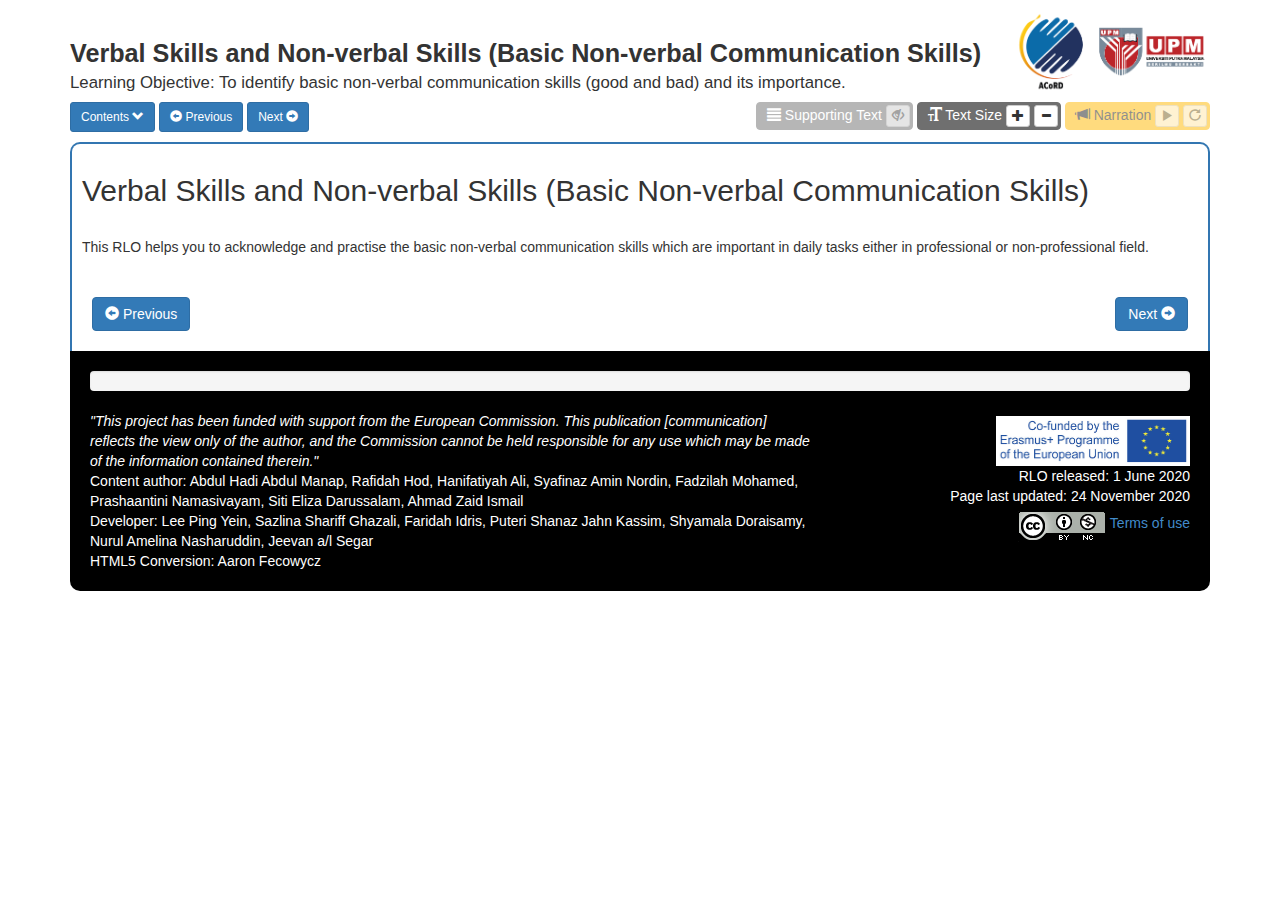
<file: rlo-existing/non-verbal/index.html>
<!DOCTYPE html>
<html lang="en-gb">
<head>

<!-- Global site tag (gtag.js) - Google Analytics -->
<script async src="https://www.googletagmanager.com/gtag/js?id=G-T8BF13NLKT"></script>
<script>
  window.dataLayer = window.dataLayer || [];
  function gtag(){dataLayer.push(arguments);}
  gtag('js', new Date());

  gtag('config', 'G-T8BF13NLKT');
</script>

<meta charset="utf-8">
<title>RLO: Verbal Skills and Non-verbal Skills - Home</title>
<meta name="viewport" content="width=device-width, initial-scale=1.0">
<link rel="stylesheet" href="css/bootstrap.min.css">

<!-- HTML5 shim and Respond.js for IE8 support of HTML5 elements and media queries -->
<!-- WARNING: Respond.js doesn't work if you view the page via file:// -->
<!--[if lt IE 9]>
<script src="https://oss.maxcdn.com/html5shiv/3.7.2/html5shiv.min.js"></script>
<script src="https://oss.maxcdn.com/respond/1.4.2/respond.min.js"></script>
<![endif]-->

<link href="css/styles.css" rel="stylesheet">
</head>
<body>
<a id="doc_top"></a>
<a class="sr-only sr-only-focusable" href="#content_start">Skip to main content</a>
<div class="container" id="main_container">


<header class="clearfix" role="banner">
<img src="images/Logos.png" alt="Universiti Putra Malaysia" width="200" height="88" id="university_logo" class="pull-right img-responsive" usemap="#logomap">
	<map name="logomap">
  	<area shape="rect" coords="0,0,80,88" href="https://www.acord.my/" alt="ACORD" style="outline:none">
  	<area shape="rect" coords="80,0,200,88" href="https://www.upm.edu.my/" alt="UPM" style="outline:none">
</map>
	<p class="rlo_title">Verbal Skills and Non-verbal Skills (Basic Non-verbal Communication Skills)</p>
	<p class="school_title">Learning Objective: To identify basic non-verbal communication skills (good and bad) and its importance.</p>
<!-- START Narration Audio -->

<!-- END Narration Audio -->
</header>

<nav class="nav nav-pills hidden-xs" role="navigation" id="main_nav">
	<div class="btn-group">
    <button type="button" class="btn btn-primary dropdown-toggle btn-sm" data-toggle="dropdown">
        Contents <span class="glyphicon glyphicon-chevron-down"></span>
      </button>
        <ul class="dropdown-menu" role="menu">
			<li class="active"><a href="index.html">Home</a></li>
			<li><a href="1.html">Poor Non-verbal Communication Skills</a></li>
            <li><a href="2.html">Learning Objective</a></li>
            <li><a href="3.html">Activity 1: Good and Bad Non-verbal Communication</a></li>
            <li><a href="4.html">Activity 2: The Importance of Non-verbal Communication Skills</a></li>
            <li><a href="5.html">Good Non-verbal Communication Skills</a></li>
            <li><a href="6.html">Summary</a></li>
            <li><a href="7.html">Test Your Knowledge</a></li>
			<li class="nav-divider"></li>
            <li><a href="9.html">Resources</a></li>
			 <li><a href="10.html">Feedback</a></li>
        </ul>
    </div>	
    <a href="pre-assess.html" class="btn btn-primary btn-sm"><span class="glyphicon glyphicon-circle-arrow-left"></span> Previous </a>
 	<a href="1.html" id="next_btn" class="btn btn-primary btn-sm">Next <span class="glyphicon glyphicon-circle-arrow-right"></span></a>
</nav>


<div class="visible-xs-block" id="small_screen_menu_container">
<img src="images/Logos.png" alt="Universiti Putra Malaysia" width="200" height="88" id="university_logo_small" class="img-responsive" style="margin:0 auto" usemap="#logomap">
	<map name="logomap">
  	<area shape="rect" coords="0,0,80,88" href="https://www.acord.my/" alt="ACORD">
  	<area shape="rect" coords="80,0,200,88" href="https://www.upm.edu.my/" alt="UPM">
</map>
<p class="rlo_title">Verbal Skills and Non-verbal Skills</p>
<p><a class="btn btn-primary btn-block" data-toggle="collapse" href="#collapseExample" aria-expanded="false" aria-controls="collapseExample" id="toggle_ss_nav">
  Toggle Navigation <span class="glyphicon glyphicon-remove glyphicon-menu-hamburger" aria-hidden="true"></span></a></p>
<div class="collapse" id="collapseExample">
<ul class="btn-group btn-group-vertical center-block" role="menu" id="small_screen_menu">
	<li><a href="index.html" class="btn btn-info btn-block active">Home</a></li>
    <li><a href="1.html" class="btn btn-info btn-block">Poor Non-verbal Communication Skills</a></li>
    <li><a href="2.html"  class="btn btn-info btn-block">Learning Objective</a></li>
    <li><a href="3.html"  class="btn btn-info btn-block">Activity 1: Good and Bad Non-verbal Communication</a></li>
    <li><a href="4.html"  class="btn btn-info btn-block">Activity 2: The Importance of Non-verbal Communication Skills</a></li>
    <li><a href="5.html"  class="btn btn-info btn-block">Good Non-verbal Communication Skills</a></li>
    <li><a href="6.html" class="btn btn-info btn-block">Summary</a></li>
	<li><a href="7.html"  class="btn btn-info btn-block">Test Your Knowledge</a></li>
    <li><a href="9.html" class="btn btn-info btn-block">Resources</a></li>
	<li><a href="10.html" class="btn btn-info btn-block">Feedback</a></li>
</ul>
</div>
</div>


<main role="main">
<article>
<a id="content_start"></a>
<h2>Verbal Skills and Non-verbal Skills (Basic Non-verbal Communication Skills)</h2>
<div class="rlo_description"><br><p>This RLO helps you to acknowledge and practise the basic non-verbal communication skills which are important in daily tasks either in professional or non-professional field.</p><br></div>

<nav class="section_nav" role="navigation">
<ul class="clearfix ">
<li class="pull-left "><a href="pre-assess.html" class="btn btn-primary"><span class="glyphicon glyphicon-circle-arrow-left"></span> Previous </a></li>
<li class="pull-right"><a href="1.html" class="btn btn-primary">Next <span class="glyphicon glyphicon-circle-arrow-right"></span></a></li>
</ul>
</nav>

</article>
</main>

<!-- START doc top navigation -->
<div class="visible-xs-block" id="doc_top_btn"><a href="#doc_top" class="btn btn-info btn-block">Document Top <span class="glyphicon glyphicon-circle-arrow-up"></span></a></div>
<!-- END doc top navigation -->

<footer  role="contentinfo">
<div class="progress">
  <div class="progress-bar progress-bar-success" role="progressbar" aria-valuenow="10" aria-valuemin="0" aria-valuemax="100" style="width: 0%">
    <span class="sr-only">0% Complete</span>
  </div>
</div>


<div class="row">
<div class="col-md-8">
<ul>
<li><i>"This project has been funded with support from the European Commission. This publication [communication] reflects the view only of the author, and the Commission cannot be held responsible for any use which may be made of the information contained therein."</i></li>
<li>Content author: Abdul Hadi Abdul Manap, Rafidah Hod, Hanifatiyah Ali, Syafinaz Amin Nordin, Fadzilah Mohamed, Prashaantini Namasivayam, Siti Eliza Darussalam, Ahmad Zaid Ismail</li>
<li>Developer: Lee Ping Yein, Sazlina Shariff Ghazali, Faridah Idris, Puteri Shanaz Jahn Kassim, Shyamala Doraisamy, Nurul Amelina Nasharuddin, Jeevan a/l Segar</li>
<li>HTML5 Conversion: Aaron Fecowycz</li>
</ul>
</div>

<div class="col-md-4 text-right">
<img src="images/erasmus.jpg" alt="Co-funded by the Erasmus+ Programme of the European Union" width="194" height="50" id="eu_logo">
<p>RLO released: 1 June 2020</p>
<p>Page last updated: 24 November 2020</p>
<p><a href="http://creativecommons.org/licenses/by-nc/2.0/uk/" title="Creative Commons licence."><img src="images/cc_88x31.png" alt="Creative Commons licence." width="88" height="31" /></a> <a href="http://www.nottingham.ac.uk/nmp/sonet/rlos/rlocopyright.html">Terms of use</a></p>
</div>
</div>
</footer>
</div>

<!-- jQuery (necessary for Bootstrap's JavaScript plugins) -->
<script src="js/jquery.js"></script>

<!-- Latest compiled and minified JavaScript -->
<script src="js/bootstrap.min.js"></script>
<script src="js/tools.js"></script>
</body>
</html>
</file>
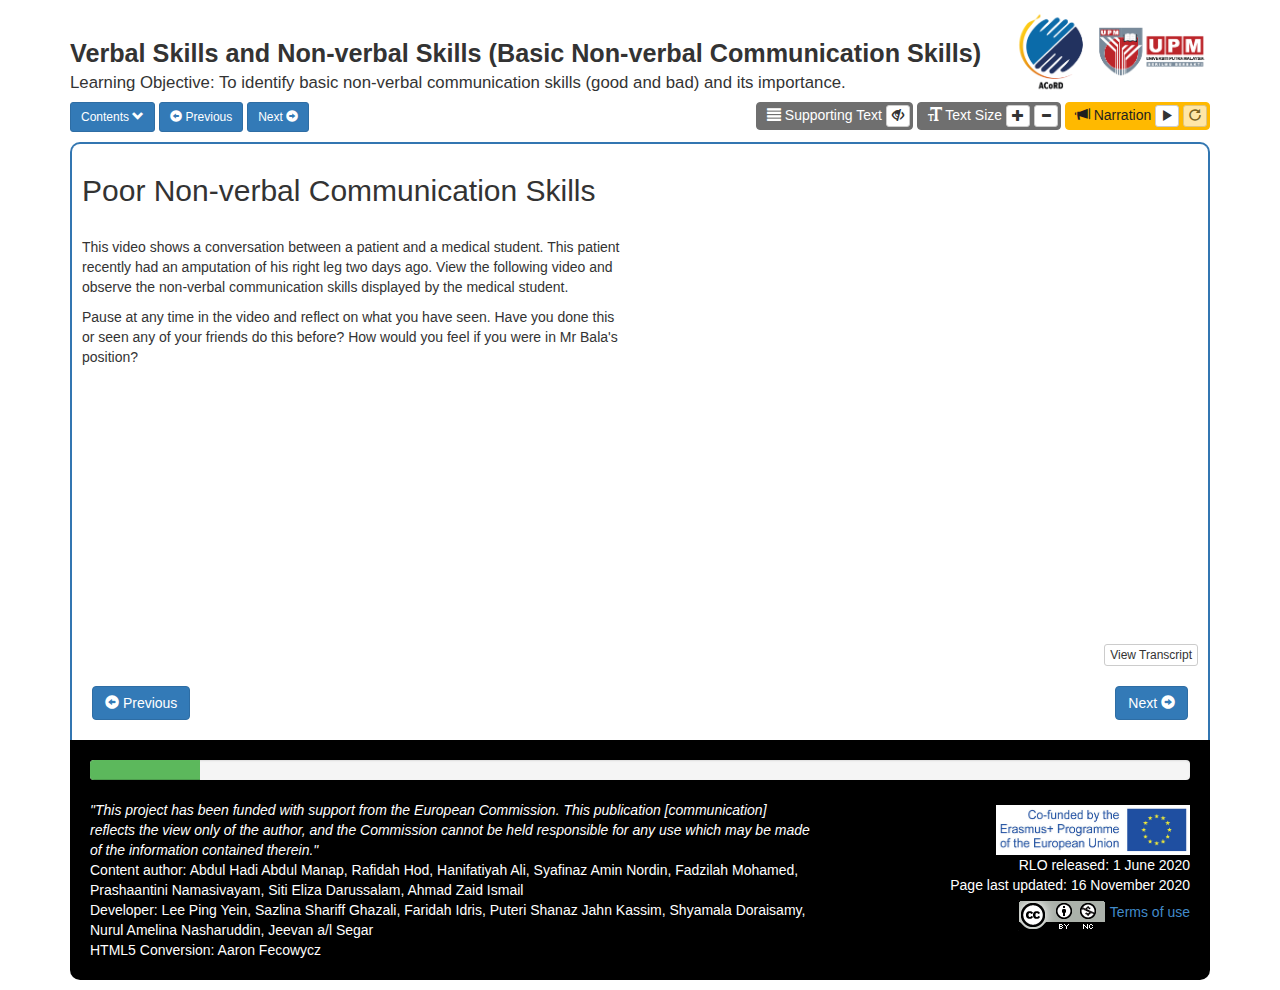
<file: rlo-existing/non-verbal/1.html>
<!DOCTYPE html>
<html lang="en-gb">
<head>
<meta charset="utf-8">
<title>RLO: Verbal Skills and Non-verbal Skills - Poor Skills</title>
<meta name="viewport" content="width=device-width, initial-scale=1.0">
<link rel="stylesheet" href="css/bootstrap.min.css">

<!-- HTML5 shim and Respond.js for IE8 support of HTML5 elements and media queries -->
<!-- WARNING: Respond.js doesn't work if you view the page via file:// -->
<!--[if lt IE 9]>
<script src="https://oss.maxcdn.com/html5shiv/3.7.2/html5shiv.min.js"></script>
<script src="https://oss.maxcdn.com/respond/1.4.2/respond.min.js"></script>
<![endif]-->

<link href="css/styles.css" rel="stylesheet">
</head>
<body>
<a id="doc_top"></a>
<a class="sr-only sr-only-focusable" href="#content_start">Skip to main content</a>
<div class="container" id="main_container">


<header class="clearfix" role="banner">
<img src="images/Logos.png" alt="Universiti Putra Malaysia" width="200" height="88" id="university_logo" class="pull-right img-responsive" usemap="#logomap">
	<map name="logomap">
  	<area shape="rect" coords="0,0,80,88" href="https://www.acord.my/" alt="ACORD" style="outline:none">
  	<area shape="rect" coords="80,0,200,88" href="https://www.upm.edu.my/" alt="UPM" style="outline:none">
</map>
	<p class="rlo_title">Verbal Skills and Non-verbal Skills (Basic Non-verbal Communication Skills)</p>
	<p class="school_title">Learning Objective: To identify basic non-verbal communication skills (good and bad) and its importance.</p>
<!-- START Narration Audio -->
<audio id="audio_player">
<source type="audio/mp3" src="audio/1.mp3">
<p><a href="audio/1.mp3">Narration audio (MP3)</a></p>
</audio>
<!-- END Narration Audio -->
</header>

<nav class="nav nav-pills hidden-xs" role="navigation" id="main_nav">
	<div class="btn-group">
    <button type="button" class="btn btn-primary dropdown-toggle btn-sm" data-toggle="dropdown">
        Contents <span class="glyphicon glyphicon-chevron-down"></span>
        </button>
        <ul class="dropdown-menu" role="menu">
			<li><a href="index.html">Home</a></li>
			<li class="active"><a href="1.html">Poor Non-verbal Communication Skills</a></li>
            <li><a href="2.html">Learning Objective</a></li>
            <li><a href="3.html">Activity 1: Good and Bad Non-verbal Communication</a></li>
            <li><a href="4.html">Activity 2: The Importance of Non-verbal Communication Skills</a></li>
            <li><a href="5.html">Good Non-verbal Communication Skills</a></li>
            <li><a href="6.html">Summary</a></li>
            <li><a href="7.html">Test Your Knowledge</a></li>
			 <li class="nav-divider"></li>
            <li><a href="9.html">Resources</a></li>
			<li><a href="10.html">Feedback</a></li>
        </ul>
    </div>	
    <a href="index.html" class="btn btn-primary btn-sm"><span class="glyphicon glyphicon-circle-arrow-left"></span> Previous </a>
 	<a href="2.html" id="next_btn" class="btn btn-primary btn-sm">Next <span class="glyphicon glyphicon-circle-arrow-right"></span></a>

</nav>


<div class="visible-xs-block" id="small_screen_menu_container">
<img src="images/Logos.png" alt="Universiti Putra Malaysia" width="200" height="88" id="university_logo_small" class="img-responsive" style="margin:0 auto" usemap="#logomap">
	<map name="logomap">
  	<area shape="rect" coords="0,0,80,88" href="https://www.acord.my/" alt="ACORD">
  	<area shape="rect" coords="80,0,200,88" href="https://www.upm.edu.my/" alt="UPM">
</map>
<p class="rlo_title">Verbal Skills and Non-verbal Skills</p>
<p><a class="btn btn-primary btn-block" data-toggle="collapse" href="#collapseExample" aria-expanded="false" aria-controls="collapseExample" id="toggle_ss_nav">
  Toggle Navigation <span class="glyphicon glyphicon-remove glyphicon-menu-hamburger" aria-hidden="true"></span></a></p>
<div class="collapse" id="collapseExample">
<ul class="btn-group btn-group-vertical center-block" role="menu" id="small_screen_menu">
      <li><a href="index.html" class="btn btn-info btn-block">Home</a></li>
	<li><a href="1.html" class="btn btn-info btn-block active">Poor Non-verbal Communication Skills</a></li>
    <li><a href="2.html"  class="btn btn-info btn-block">Learning Objective</a></li>
    <li><a href="3.html"  class="btn btn-info btn-block">Activity 1: Good and Bad Non-verbal Communication</a></li>
    <li><a href="4.html"  class="btn btn-info btn-block">Activity 2: The Importance of Non-verbal Communication Skills</a></li>
    <li><a href="5.html"  class="btn btn-info btn-block">Good Non-verbal Communication Skills</a></li>
    <li><a href="6.html" class="btn btn-info btn-block">Summary</a></li>
	<li><a href="7.html"  class="btn btn-info btn-block">Test Your Knowledge</a></li>
    <li><a href="9.html" class="btn btn-info btn-block">Resources</a></li>
	<li><a href="10.html" class="btn btn-info btn-block">Feedback</a></li>
</ul>
</div>
</div>


<main role="main">
<article>
<a id="content_start"></a>
<h2>Poor Non-verbal Communication Skills</h2>
<div class="row">
<div class="col-md-6" id="text-component">
<!-- START text column -->
<br>
<p>This video shows a conversation between a patient and a medical student. This patient recently had an amputation of his right leg two days ago. View the following video and observe the non-verbal communication skills displayed by the medical student. </p>
<p>Pause at any time in the video and reflect on what you have seen. Have you done this or seen any of your friends do this before? How would you feel if you were in Mr Bala's position? </p>
<br>
<!-- END text column -->
</div>

<div class="col-md-6" id="av-component">
<!-- START media column -->
<div class="embed-responsive embed-responsive-4by3">
<!-- START Video Poster code

 poster="images/home-page-video.png"

END Video Poster code -->
<iframe width="560" height="315" src="https://www.youtube.com/embed/YVAJQctbA14" frameborder="0" allow="accelerometer; autoplay; clipboard-write; encrypted-media; gyroscope; picture-in-picture" allowfullscreen></iframe>
</div>
<br/>
<p class="text-right"><a class="btn btn-default btn-xs" role="button" data-toggle="collapse" href="#transcript2" aria-expanded="false" aria-controls="transcript2">View Transcript</a></p>

<div class="collapse" id="transcript2" aria-expanded="false" role="region" aria-label="Transcript">
<div class="well">

<p class="lead">Transcript</p>
<p>Mr. Bala is a lorry driver and the sole breadwinner of his family of five. He is grieving over the loss of his limb.<br>
  <br> 
  <strong> Ali: </strong>Good morning Mr. Bala, I am Ali, fifth year medical student.<br>
  <br>
  <strong> Mr. Bala: </strong><em>(Appears gloomy and it seems that he has not touched his food which is on the table next to him. Not responding to Ali nor having any eye contact with Ali)</em>.<br>
	<br>
	<strong>Ali: </strong><em>(Pulls a chair close to Mr. Bala and sat)</em>.<br>
	<br>
	<strong>Mr. Bala: </strong><em>(Still does not show any interest in Ali and continues looking down at his amputated leg).</em><br>
	<br>
	<strong>Ali: </strong><em>(Starts writing down notes in his notepad)</em> Why were you admitted Mr. Bala? When did they amputated your leg?<br>
	<br>
	<strong>Mr. Bala: </strong><em>(Looking very sad)</em> They amputated my leg few days ago. All because of diabetes.<br>
	<br>
	<strong>Ali: </strong><em>(Still writing and having poor eye contact)</em> How long have you had diabetes? Are you on insulin?<br>
	<br>
	<strong>Mr. Bala: </strong>How am I supposed to work with a leg like this, now.. How am I going to take care of my family.. How am I going to feed my wife and kids..<br>
	<br>
	<strong>Ali: </strong><em>(Looks briefly at Mr. Bala, sighs, rolls his eyes and then looks back at his note)</em><br>
	<br>
	<strong>Ali: </strong>Do you have any sensation on your left leg? <em>(Pokes at Mr. Bala's amputated leg with his pen)</em> You feel anything?<br>
	<br>
	<strong>Ali: </strong><em>(Sits back) </em>So was it infected? Is that why you got your leg amputated? <em>(Crosses his leg and folds his arms)</em><br>
	<br>
	<strong>Mr. Bala: </strong>My son started going to college. . My baby...<em>(Mr. Bala gets interrupted abruptly by Ali)</em>.<br>
	<br>
	<strong>Ali: </strong>What type of medications are you on now?<br>
	<br>
	<strong>Mr. Bala: </strong><em>(Looks up at Ali angrily and annoyed)</em>.
  </p>
</div>
</div>
<!-- END media column -->

</div>
</div>

<nav class="section_nav" role="navigation">
<ul class="clearfix ">
<li class="pull-left "><a href="index.html" class="btn btn-primary"><span class="glyphicon glyphicon-circle-arrow-left"></span> Previous </a></li>
<li class="pull-right"><a href="2.html" class="btn btn-primary">Next <span class="glyphicon glyphicon-circle-arrow-right"></span></a></li>
</ul>
</nav>

</article>
</main>

<!-- START doc top navigation -->
<div class="visible-xs-block" id="doc_top_btn"><a href="#doc_top" class="btn btn-info btn-block">Document Top <span class="glyphicon glyphicon-circle-arrow-up"></span></a></div>
<!-- END doc top navigation -->

<footer  role="contentinfo">
<div class="progress">
  <div class="progress-bar progress-bar-success" role="progressbar" aria-valuenow="10" aria-valuemin="0" aria-valuemax="100" style="width: 10%">
    <span class="sr-only">10% Complete</span>
  </div>
</div>


<div class="row">
<div class="col-md-8">
<ul>
<li><i>"This project has been funded with support from the European Commission. This publication [communication] reflects the view only of the author, and the Commission cannot be held responsible for any use which may be made of the information contained therein."</i></li>
<li>Content author: Abdul Hadi Abdul Manap, Rafidah Hod, Hanifatiyah Ali, Syafinaz Amin Nordin, Fadzilah Mohamed, Prashaantini Namasivayam, Siti Eliza Darussalam, Ahmad Zaid Ismail</li>
<li>Developer: Lee Ping Yein, Sazlina Shariff Ghazali, Faridah Idris, Puteri Shanaz Jahn Kassim, Shyamala Doraisamy, Nurul Amelina Nasharuddin, Jeevan a/l Segar</li>
<li>HTML5 Conversion: Aaron Fecowycz</li>
</ul>
</div>

<div class="col-md-4 text-right">
<img src="images/erasmus.jpg" alt="Co-funded by the Erasmus+ Programme of the European Union" width="194" height="50" id="eu_logo">
<p>RLO released: 1 June 2020</p>
<p>Page last updated: 16 November 2020</p>
<p><a href="http://creativecommons.org/licenses/by-nc/2.0/uk/" title="Creative Commons licence."><img src="images/cc_88x31.png" alt="Creative Commons licence." width="88" height="31" /></a> <a href="http://www.nottingham.ac.uk/nmp/sonet/rlos/rlocopyright.html">Terms of use</a></p>
</div>
</div>
</footer>
</div>



<!-- jQuery (necessary for Bootstrap's JavaScript plugins) -->
<script src="js/jquery.js"></script>


<!-- Latest compiled and minified JavaScript -->
<script src="js/bootstrap.min.js"></script>
<script src="js/tools.js"></script>
</body>
</html>
</file>
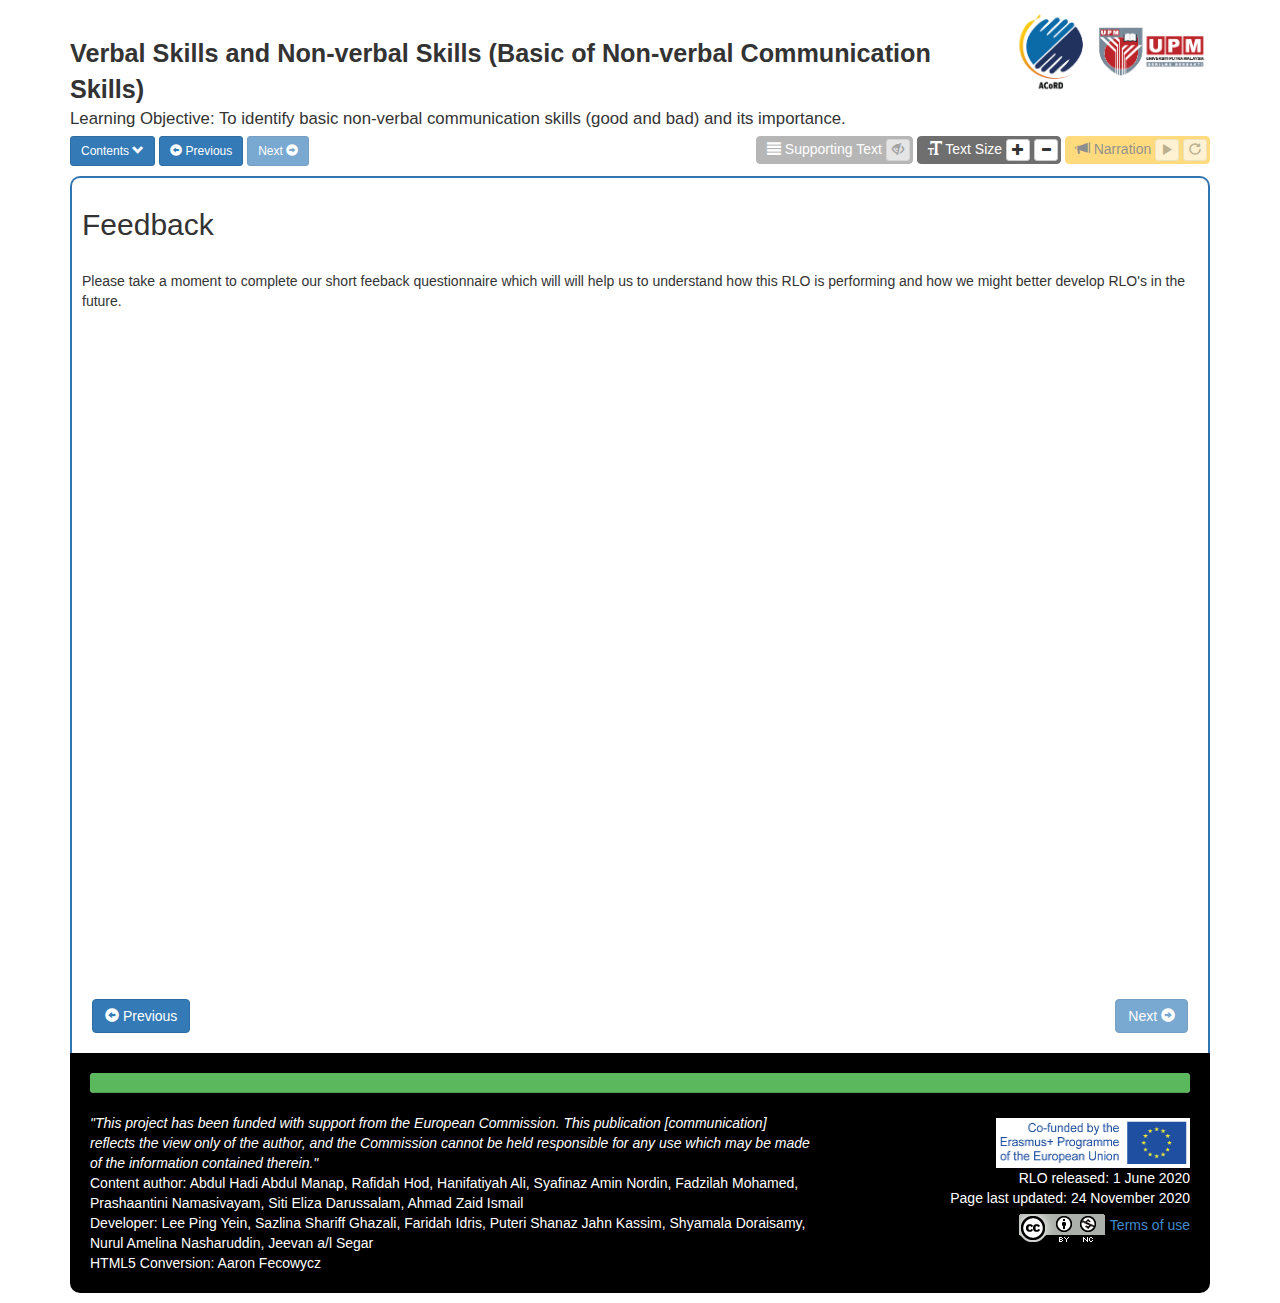
<file: rlo-existing/non-verbal/10.html>
<!DOCTYPE html>
<html lang="en-gb">
<head>
<meta charset="utf-8">
<title>RLO: Verbal Skills and Non-verbal Skills - Feedback</title>
<meta name="viewport" content="width=device-width, initial-scale=1.0">
<link rel="stylesheet" href="css/bootstrap.min.css">

<!-- HTML5 shim and Respond.js for IE8 support of HTML5 elements and media queries -->
<!-- WARNING: Respond.js doesn't work if you view the page via file:// -->
<!--[if lt IE 9]>
<script src="https://oss.maxcdn.com/html5shiv/3.7.2/html5shiv.min.js"></script>
<script src="https://oss.maxcdn.com/respond/1.4.2/respond.min.js"></script>
<![endif]-->

<link href="css/styles.css" rel="stylesheet">
</head>
<body>
<a id="doc_top"></a>
<a class="sr-only sr-only-focusable" href="#content_start">Skip to main content</a>
<div class="container" id="main_container">


<header class="clearfix"  role="banner">
<img src="images/Logos.png" alt="Universiti Putra Malaysia" width="200" height="88" id="university_logo" class="pull-right img-responsive" usemap="#logomap">
	<map name="logomap">
  	<area shape="rect" coords="0,0,80,88" href="https://www.acord.my/" alt="ACORD" style="outline:none">
  	<area shape="rect" coords="80,0,200,88" href="https://www.upm.edu.my/" alt="UPM" style="outline:none">
</map>
<p class="rlo_title">Verbal Skills and Non-verbal Skills (Basic of Non-verbal Communication Skills)</p>
<p class="school_title">Learning Objective: To identify basic non-verbal communication skills (good and bad) and its importance.</p>
</header>

<nav class="nav nav-pills hidden-xs" role="navigation" id="main_nav">
	<div class="btn-group">
    <button type="button" class="btn btn-primary dropdown-toggle btn-sm" data-toggle="dropdown">
        Contents <span class="glyphicon glyphicon-chevron-down"></span>
        </button>
        <ul class="dropdown-menu" role="menu">
			<li><a href="index.html">Home</a></li>
			<li class="1"><a href="index.html">Poor Non-verbal Communication Skills</a></li>
            <li><a href="2.html">Learning Objective</a></li>
            <li><a href="3.html">Activity 1: Good and Bad Non-verbal Communication</a></li>
            <li><a href="4.html">Activity 2: The Importance of Non-verbal Communication Skills</a></li>
            <li><a href="5.html">Good Non-verbal Communication Skills</a></li>
			<li><a href="6.html">Summary</a></li>
            <li><a href="7.html">Test Your Knowledge</a></li>
			<li class="nav-divider"></li>
            <li><a href="9.html">Resources</a></li>
			<li class="active"><a href="10.html">Feedback</a></li>
        </ul>
    </div>	
    <a href="9.html" class="btn btn-primary btn-sm"><span class="glyphicon glyphicon-circle-arrow-left"></span> Previous </a>
 	<a href="#" id="next_btn" class="btn btn-primary btn-sm disabled">Next <span class="glyphicon glyphicon-circle-arrow-right"></span></a>

</nav>


<div class="visible-xs-block" id="small_screen_menu_container">
<img src="images/Logos.png" alt="Universiti Putra Malaysia" width="200" height="88" id="university_logo_small" class="img-responsive" style="margin:0 auto" usemap="#logomap">
	<map name="logomap">
  	<area shape="rect" coords="0,0,80,88" href="https://www.acord.my/" alt="ACORD">
  	<area shape="rect" coords="80,0,200,88" href="https://www.upm.edu.my/" alt="UPM">
</map>
<p class="rlo_title">Verbal Skills and Non-verbal Skills</p>
<p><a class="btn btn-primary btn-block" data-toggle="collapse" href="#collapseExample" aria-expanded="false" aria-controls="collapseExample" id="toggle_ss_nav">
  Toggle Navigation <span class="glyphicon glyphicon-remove glyphicon-menu-hamburger" aria-hidden="true"></span></a></p>
<div class="collapse" id="collapseExample">
<ul class="btn-group btn-group-vertical center-block" role="menu" id="small_screen_menu">
    <li><a href="index.html" class="btn btn-info btn-block">Home</a></li>
	<li><a href="1.html" class="btn btn-info btn-block">Poor Non-verbal Communication Skills</a></li>
    <li><a href="2.html"  class="btn btn-info btn-block">Learning Objective</a></li>
    <li><a href="3.html"  class="btn btn-info btn-block">Activity: Good and Bad Non-verbal Communication</a></li>
    <li><a href="4.html"  class="btn btn-info btn-block">Activity: The Importance of Non-verbal Communication Skills</a></li>
    <li><a href="5.html"  class="btn btn-info btn-block">Good Non-verbal Communication Skills</a></li>
    <li><a href="6.html" class="btn btn-info btn-block">Summary</a></li>
	<li><a href="7.html"  class="btn btn-info btn-block">Test Your Knowledge</a></li>
    <li><a href="9.html" class="btn btn-info btn-block">Resources</a></li>
	<li><a href="10.html" class="btn btn-info btn-block active">Feedback</a></li>
</ul>
</div>
</div>


<main role="main">
<article>
<a id="content_start"></a>
<h2>Feedback</h2>
<br>
<p>Please take a moment to complete our short feeback questionnaire which will will help us to understand how this RLO is performing and how we might better develop RLO's in the future.</p>
<br>
<div class="row">
<div class="col-md-12">
<div class="embed-responsive embed-responsive-16by9"><iframe src="https://docs.google.com/forms/d/e/1FAIpQLScFR54h4pTp0hEghYZvo3U3aRsbuu1i6EuxIIiUt79BS3VeGA/viewform?embedded=true" class="feedback_form" title="Feedback Questionnaire" width="640" height="2340" frameborder="0" marginheight="0" marginwidth="0"><p>Unfortunately your browser does not support iFames.</p><p><a href="https://docs.google.com/forms/d/e/1FAIpQLScFR54h4pTp0hEghYZvo3U3aRsbuu1i6EuxIIiUt79BS3VeGA/viewform?embedded=true" class="btn btn-success">Feedback Questionnaire <span class="glyphicon glyphicon-comment" aria-hidden="true"></span></a></p></iframe></div>
</div>
</div>
<br>

<nav class="section_nav" role="navigation">
<ul class="clearfix ">
<li class="pull-left "><a href="9.html" class="btn btn-primary"><span class="glyphicon glyphicon-circle-arrow-left"></span> Previous </a></li>
<li class="pull-right"><a href="#" class="btn btn-primary disabled">Next <span class="glyphicon glyphicon-circle-arrow-right"></span></a></li>
</ul>
</nav>

</article>
</main>

<!-- START doc top navigation -->
<div class="visible-xs-block" id="doc_top_btn"><a href="#doc_top" class="btn btn-info btn-block">Document Top <span class="glyphicon glyphicon-circle-arrow-up"></span></a></div>
<!-- END doc top navigation -->

<footer role="contentinfo">
<div class="progress">
  <div class="progress-bar progress-bar-success" role="progressbar" aria-valuenow="100" aria-valuemin="0" aria-valuemax="100" style="width: 100%">
    <span class="sr-only">100% Complete</span>
  </div>
</div>

<div class="row">
<div class="col-md-8">
<ul>
<li><i>"This project has been funded with support from the European Commission. This publication [communication] reflects the view only of the author, and the Commission cannot be held responsible for any use which may be made of the information contained therein."</i></li>
<li>Content author: Abdul Hadi Abdul Manap, Rafidah Hod, Hanifatiyah Ali, Syafinaz Amin Nordin, Fadzilah Mohamed, Prashaantini Namasivayam, Siti Eliza Darussalam, Ahmad Zaid Ismail</li>
<li>Developer: Lee Ping Yein, Sazlina Shariff Ghazali, Faridah Idris, Puteri Shanaz Jahn Kassim, Shyamala Doraisamy, Nurul Amelina Nasharuddin, Jeevan a/l Segar</li>
<li>HTML5 Conversion: Aaron Fecowycz</li>
</ul>
</div>

<div class="col-md-4 text-right">
<img src="images/erasmus.jpg" alt="Co-funded by the Erasmus+ Programme of the European Union" width="194" height="50" id="eu_logo">
<p>RLO released: 1 June 2020</p>
<p>Page last updated: 24 November 2020</p>
<p><a href="http://creativecommons.org/licenses/by-nc/2.0/uk/" title="Creative Commons licence."><img src="images/cc_88x31.png" alt="Creative Commons licence." width="88" height="31" /></a> <a href="http://www.nottingham.ac.uk/nmp/sonet/rlos/rlocopyright.html">Terms of use</a></p>
</div>
</div>
</footer>
</div>


<!-- jQuery (necessary for Bootstrap's JavaScript plugins) -->
<script src="js/jquery.js"></script>


<!-- Latest compiled and minified JavaScript -->
<script src="js/bootstrap.min.js"></script>
<script src="js/tools.js"></script>

</body>
</html>
</file>
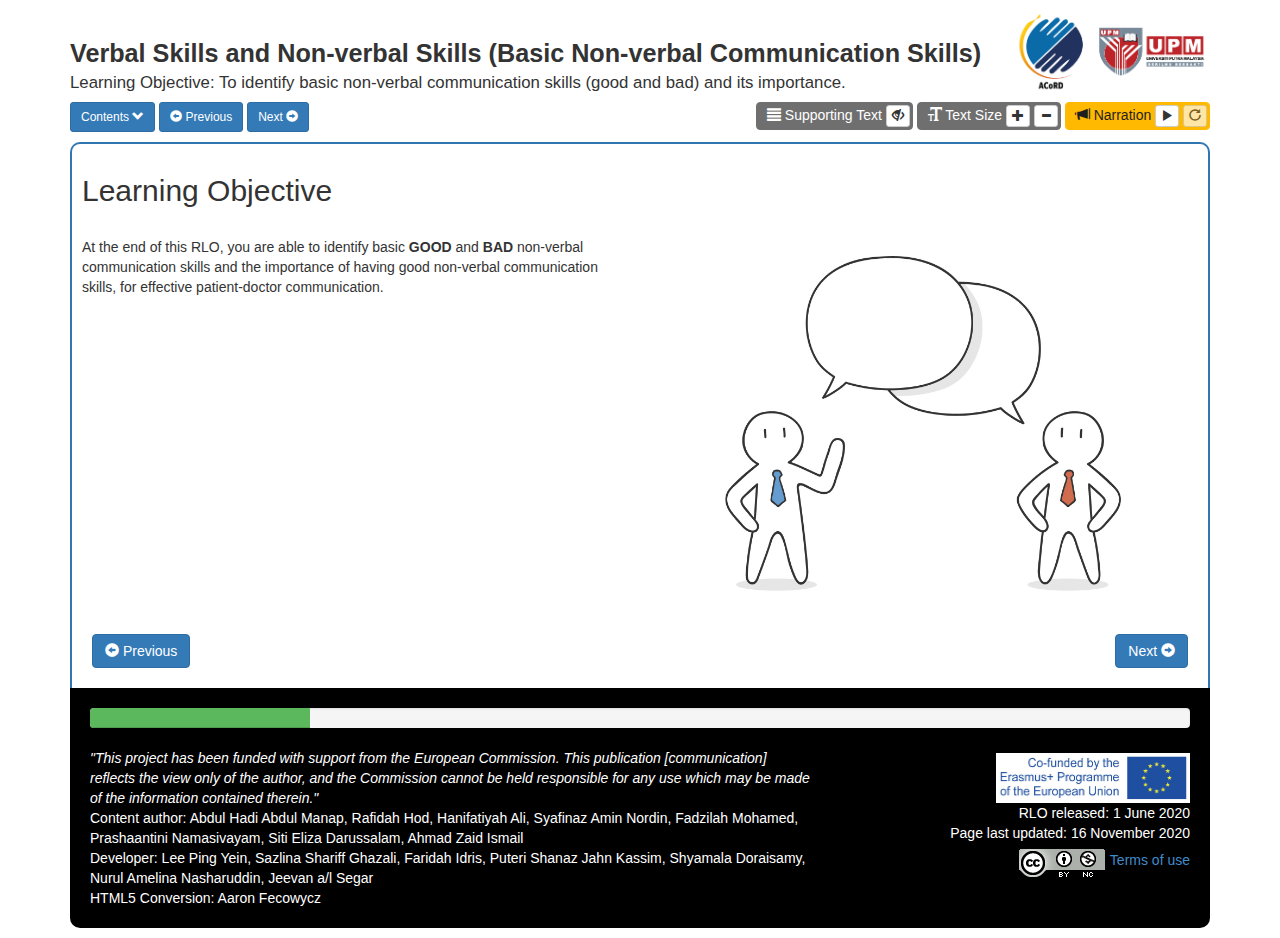
<file: rlo-existing/non-verbal/2.html>
<!DOCTYPE html>
<html lang="en-gb">
<head>
<meta charset="utf-8">
<title>RLO: Verbal Skills and Non-verbal Skills - Learning Objective</title>
<meta name="viewport" content="width=device-width, initial-scale=1.0">
<link rel="stylesheet" href="css/bootstrap.min.css">

<!-- HTML5 shim and Respond.js for IE8 support of HTML5 elements and media queries -->
<!-- WARNING: Respond.js doesn't work if you view the page via file:// -->
<!--[if lt IE 9]>
<script src="https://oss.maxcdn.com/html5shiv/3.7.2/html5shiv.min.js"></script>
<script src="https://oss.maxcdn.com/respond/1.4.2/respond.min.js"></script>
<![endif]-->

<link href="css/styles.css" rel="stylesheet">
</head>
<body>
<a id="doc_top"></a>
<a class="sr-only sr-only-focusable" href="#content_start">Skip to main content</a>
<div class="container" id="main_container">


<header class="clearfix"  role="banner">
<img src="images/Logos.png" alt="Universiti Putra Malaysia" width="200" height="88" id="university_logo" class="pull-right img-responsive" usemap="#logomap">
	<map name="logomap">
  	<area shape="rect" coords="0,0,80,88" href="https://www.acord.my/" alt="ACORD" style="outline:none">
  	<area shape="rect" coords="80,0,200,88" href="https://www.upm.edu.my/" alt="UPM" style="outline:none">
</map>
<p class="rlo_title">Verbal Skills and Non-verbal Skills (Basic Non-verbal Communication Skills)</p>
<p class="school_title">Learning Objective: To identify basic non-verbal communication skills (good and bad) and its importance.</p>
<!-- START Narration Audio -->
<audio id="audio_player">
<source type="audio/mp3" src="audio/2.mp3">
<p><a href="audio/2.mp3">Narration audio (MP3)</a></p>
</audio>
<!-- END Narration Audio -->

</header>

<nav class="nav nav-pills hidden-xs" role="navigation" id="main_nav">
	<div class="btn-group">
    <button type="button" class="btn btn-primary dropdown-toggle btn-sm" data-toggle="dropdown">
        Contents <span class="glyphicon glyphicon-chevron-down"></span>
        </button>
        <ul class="dropdown-menu" role="menu">
			<li><a href="index.html">Home</a></li>
			<li><a href="1.html">Poor Non-verbal Communication Skills</a></li>
            <li class="active"><a href="2.html">Learning Objective</a></li>
            <li><a href="3.html">Activity 1: Good and Bad Non-verbal Communication</a></li>
            <li><a href="4.html">Activity 2: The Importance of Non-verbal Communication Skills</a></li>
            <li><a href="5.html">Good Non-verbal Communication Skills</a></li>
			<li><a href="6.html">Summary</a></li>
            <li><a href="7.html">Test Your Knowledge</a></li>
			<li class="nav-divider"></li>
            <li><a href="9.html">Resources</a></li>
			<li><a href="10.html">Feedback</a></li>
        </ul>
    </div>	
    <a href="1.html" class="btn btn-primary btn-sm"><span class="glyphicon glyphicon-circle-arrow-left"></span> Previous </a>
 	<a href="3.html" id="next_btn" class="btn btn-primary btn-sm">Next <span class="glyphicon glyphicon-circle-arrow-right"></span></a>

</nav>


<div class="visible-xs-block" id="small_screen_menu_container">
<img src="images/Logos.png" alt="Universiti Putra Malaysia" width="200" height="88" id="university_logo_small" class="img-responsive" style="margin:0 auto" usemap="#logomap">
	<map name="logomap">
  	<area shape="rect" coords="0,0,80,88" href="https://www.acord.my/" alt="ACORD">
  	<area shape="rect" coords="80,0,200,88" href="https://www.upm.edu.my/" alt="UPM">
</map>
<p class="rlo_title">Verbal Skills and Non-verbal Skills</p>
<p><a class="btn btn-primary btn-block" data-toggle="collapse" href="#collapseExample" aria-expanded="false" aria-controls="collapseExample" id="toggle_ss_nav">
  Toggle Navigation <span class="glyphicon glyphicon-remove glyphicon-menu-hamburger" aria-hidden="true"></span></a></p>
<div class="collapse" id="collapseExample">
<ul class="btn-group btn-group-vertical center-block" role="menu" id="small_screen_menu">
    <li><a href="index.html" class="btn btn-info btn-block">Home</a></li>
	<li><a href="1.html" class="btn btn-info btn-block">Poor Non-verbal Communication Skills</a></li>
    <li><a href="2.html"  class="btn btn-info btn-block active">Learning Objective</a></li>
    <li><a href="3.html"  class="btn btn-info btn-block">Activity 1: Good and Bad Non-verbal Communication</a></li>
    <li><a href="4.html"  class="btn btn-info btn-block">Activity 2: The Importance of Non-verbal Communication Skills</a></li>
    <li><a href="5.html"  class="btn btn-info btn-block">Good Non-verbal Communication Skills</a></li>
    <li><a href="6.html" class="btn btn-info btn-block">Summary</a></li>
	<li><a href="7.html"  class="btn btn-info btn-block">Test Your Knowledge</a></li>
    <li><a href="9.html" class="btn btn-info btn-block">Resources</a></li>
	<li><a href="10.html" class="btn btn-info btn-block">Feedback</a></li>
</ul>
</div>
</div>


<main role="main">
<article>
<a id="content_start"></a>
<h2>Learning Objective</h2>
<div class="row">

<div class="col-md-6" id="text-component">
<!-- START text column -->
<br>
<p>At the end of this RLO, you are able to identify basic <strong>GOOD</strong> and <strong>BAD</strong> non-verbal communication skills and the importance of having good non-verbal communication skills, for effective patient-doctor communication.</p>
<br>
	
<!-- END text column -->
</div>

<div class="col-md-6" id="av-component">
<!-- START media column -->

<div class="embed-responsive embed-responsive-4by3"> 
	<img src="images/talking.jpg" alt="communication skills" class="img-responsive"/> </div>

<!-- END media column -->

</div>

</div>

<nav class="section_nav" role="navigation">
<ul class="clearfix ">
<li class="pull-left "><a href="1.html" class="btn btn-primary"><span class="glyphicon glyphicon-circle-arrow-left"></span> Previous </a></li>
<li class="pull-right"><a href="3.html" class="btn btn-primary">Next <span class="glyphicon glyphicon-circle-arrow-right"></span></a></li>
</ul>
</nav>

</article>
</main>

<!-- START doc top navigation -->
<div class="visible-xs-block" id="doc_top_btn"><a href="#doc_top" class="btn btn-info btn-block">Document Top <span class="glyphicon glyphicon-circle-arrow-up"></span></a></div>
<!-- END doc top navigation -->

<footer role="contentinfo">
<div class="progress">
  <div class="progress-bar progress-bar-success" role="progressbar" aria-valuenow="20" aria-valuemin="0" aria-valuemax="100" style="width: 20%">
    <span class="sr-only">20% Complete</span>
  </div>
</div>

<div class="row">
<div class="col-md-8">
<ul>
  <li><i>"This project has been funded with support from the European Commission. This publication [communication] reflects the view only of the author, and the Commission cannot be held responsible for any use which may be made of the information contained therein."</i></li>
  <li>Content author: Abdul Hadi Abdul Manap, Rafidah Hod, Hanifatiyah Ali, Syafinaz Amin Nordin, Fadzilah Mohamed, Prashaantini Namasivayam, Siti Eliza Darussalam, Ahmad Zaid Ismail</li>
  <li>Developer: Lee Ping Yein, Sazlina Shariff Ghazali, Faridah Idris, Puteri Shanaz Jahn Kassim, Shyamala Doraisamy, Nurul Amelina Nasharuddin, Jeevan a/l Segar</li>
  <li>HTML5 Conversion: Aaron Fecowycz</li>
</ul>
</div>

<div class="col-md-4 text-right">
	<img src="images/erasmus.jpg" alt="Co-funded by the Erasmus+ Programme of the European Union" width="194" height="50" id="eu_logo">
	<p>RLO released: 1 June 2020</p>
	<p>Page last updated: 16 November 2020</p>
	<p><a href="http://creativecommons.org/licenses/by-nc/2.0/uk/" title="Creative Commons licence."><img src="images/cc_88x31.png" alt="Creative Commons licence." width="88" height="31" /></a> <a href="http://www.nottingham.ac.uk/nmp/sonet/rlos/rlocopyright.html">Terms of use</a></p>
</div>
</div>
</footer>
</div>


<!-- jQuery (necessary for Bootstrap's JavaScript plugins) -->
<script src="js/jquery.js"></script>


<!-- Latest compiled and minified JavaScript -->
<script src="js/bootstrap.min.js"></script>
<script src="js/tools.js"></script>
</body>
</html>
</file>
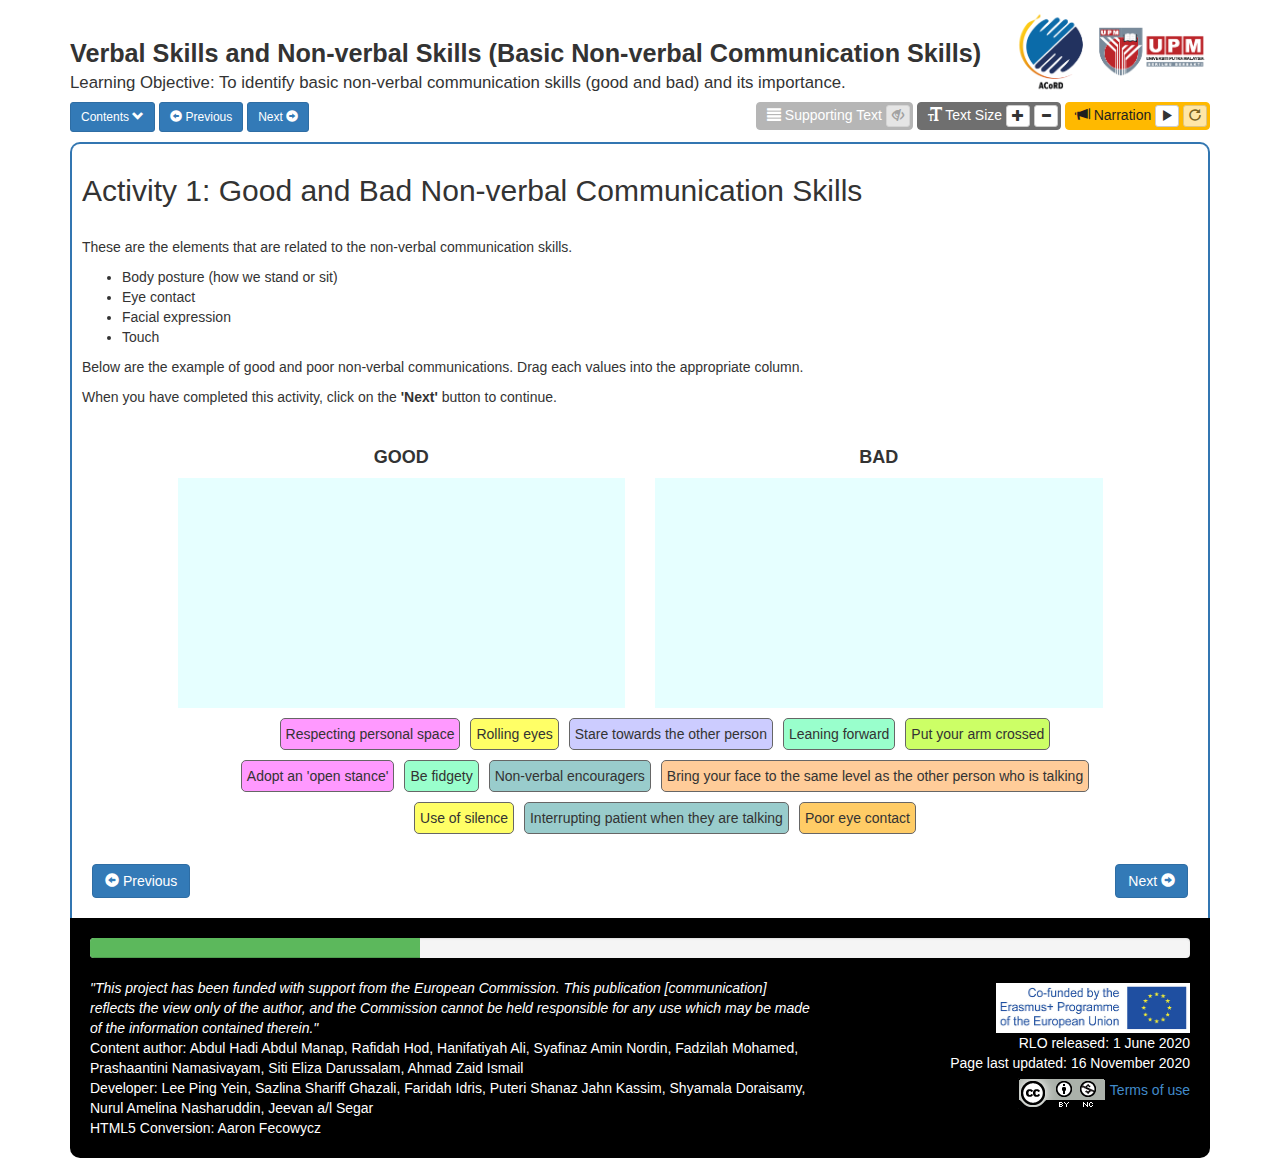
<file: rlo-existing/non-verbal/3.html>
<!DOCTYPE html>
<html lang="en-gb">
<head>
<meta charset="utf-8">
<title>RLO: Verbal Skills and Non-verbal Skills - Activity 1</title>
<meta name="viewport" content="width=device-width, initial-scale=1.0">
<link rel="stylesheet" href="css/bootstrap.min.css">

<!-- HTML5 shim and Respond.js for IE8 support of HTML5 elements and media queries -->
<!-- WARNING: Respond.js doesn't work if you view the page via file:// -->
<!--[if lt IE 9]>
<script src="https://oss.maxcdn.com/html5shiv/3.7.2/html5shiv.min.js"></script>
<script src="https://oss.maxcdn.com/respond/1.4.2/respond.min.js"></script>
<![endif]-->

<link href="css/styles.css" rel="stylesheet">
<style type="text/css">

.act_drag_face{
	background:#FFCC99;
}
.act_drag_lean{
	background:#99FFCC;
}
.act_drag_silence{
	background:#FFFF66;
}
.act_drag_roll{
	background:#FFFF66;
}
.act_drag_fidgety{
	background:#99FFCC;
}
.act_drag_stare{
	background:#CCCCFF;
}
.act_drag_stance{
	background:#FF99FF;
}
.act_drag_eye{
	background:#FFCC66;
}
.act_drag_interrupt{
	background:#99CCCC;
}
.act_drag_crossed{
	background:#CCFF66;
}
.act_drag_space{
	background:#FF99FF;
}
.act_drag_encouragers{
	background:#99CCCC;
}
	
.droppable_area ul{
	background:#E6FFFF;
	padding-top:20px;
	padding-bottom:20px;
}
.droppable_area ul li{
	visibility:hidden;
}
#act_drag_items{
	text-align:center;
}
#act_drag_items li{
	display:inline-block;
	border:1px solid #666;
	border-radius:5px;
	padding:5px;
	margin-bottom:10px;
	margin-left:10px;
	
}
#act_drag_items li:hover{
	cursor:move;
}
@media(max-width:767px){
.droppable_area ul{
	background:#E6FFFF;
	list-style:none;
	padding:0;
}
.droppable_area ul li{
	border-bottom:1px dashed #0CF; 
}
.activity_title{
	min-height:3em;
}
}
</style>
</head>
<body>
<a id="doc_top"></a>
<a class="sr-only sr-only-focusable" href="#content_start">Skip to main content</a>
<div class="container" id="main_container">


<header class="clearfix"  role="banner">
<img src="images/Logos.png" alt="Universiti Putra Malaysia" width="200" height="88" id="university_logo" class="pull-right img-responsive" usemap="#logomap">
	<map name="logomap">
  	<area shape="rect" coords="0,0,80,88" href="https://www.acord.my/" alt="ACORD" style="outline:none">
  	<area shape="rect" coords="80,0,200,88" href="https://www.upm.edu.my/" alt="UPM" style="outline:none">
</map>
	<p class="rlo_title">Verbal Skills and Non-verbal Skills (Basic Non-verbal Communication Skills)</p>
	<p class="school_title">Learning Objective: To identify basic non-verbal communication skills (good and bad) and its importance.</p>
</header>

<!-- START Narration Audio -->
<audio id="audio_player">
<source type="audio/mp3" src="audio/3.mp3">
<p><a href="audio/3.mp3">Narration audio (MP3)</a></p>
</audio>
<!-- END Narration Audio -->

<nav class="nav nav-pills hidden-xs" role="navigation" id="main_nav">
	<div class="btn-group">
    <button type="button" class="btn btn-primary dropdown-toggle btn-sm" data-toggle="dropdown">
        Contents <span class="glyphicon glyphicon-chevron-down"></span>
        </button>
        <ul class="dropdown-menu" role="menu">
			<li><a href="index.html">Home</a></li>
			<li><a href="1.html">Poor Non-verbal Communication Skills</a></li>
            <li><a href="2.html">Learning Objective</a></li>
            <li class="active"><a href="3.html">Activity 1: Good and Bad Non-verbal Communication</a></li>
            <li><a href="4.html">Activity 2: The Importance of Non-verbal Communication Skills</a></li>
            <li><a href="5.html">Good Non-verbal Communication Skills</a></li>
            <li><a href="6.html">Summary</a></li>
            <li><a href="7.html">Test Your Knowledge</a></li>
			<li class="nav-divider"></li>
            <li><a href="9.html">Resources</a></li>
			<li><a href="10.html">Feedback</a></li>
        </ul>
    </div>	
    <a href="2.html" class="btn btn-primary btn-sm"><span class="glyphicon glyphicon-circle-arrow-left"></span> Previous </a>
 	<a href="4.html" id="next_btn" class="btn btn-primary btn-sm">Next <span class="glyphicon glyphicon-circle-arrow-right"></span></a>

</nav>


<div class="visible-xs-block" id="small_screen_menu_container">
<img src="images/Logos.png" alt="Universiti Putra Malaysia" width="200" height="88" id="university_logo_small" class="img-responsive" style="margin:0 auto" usemap="#logomap">
	<map name="logomap">
  	<area shape="rect" coords="0,0,80,88" href="https://www.acord.my/" alt="ACORD">
  	<area shape="rect" coords="80,0,200,88" href="https://www.upm.edu.my/" alt="UPM">
</map>
<p class="rlo_title">Verbal Skills and Non-verbal Skills</p>
<p><a class="btn btn-primary btn-block" data-toggle="collapse" href="#collapseExample" aria-expanded="false" aria-controls="collapseExample" id="toggle_ss_nav">
  Toggle Navigation <span class="glyphicon glyphicon-remove glyphicon-menu-hamburger" aria-hidden="true"></span></a></p>
<div class="collapse" id="collapseExample">
<ul class="btn-group btn-group-vertical center-block" role="menu" id="small_screen_menu">
    <li><a href="index.html" class="btn btn-info btn-block">Home</a></li>
	<li><a href="1.html" class="btn btn-info btn-block">Poor Non-verbal Communication Skills</a></li>
    <li><a href="2.html"  class="btn btn-info btn-block">Learning Objective</a></li>
    <li><a href="3.html"  class="btn btn-info btn-block active">Activity 1: Good and Bad Non-verbal Communication</a></li>
    <li><a href="4.html"  class="btn btn-info btn-block">Activity 2: The Importance of Non-verbal Communication Skills</a></li>
    <li><a href="5.html"  class="btn btn-info btn-block">Good Non-verbal Communication Skills</a></li>
    <li><a href="6.html" class="btn btn-info btn-block">Summary</a></li>
	<li><a href="7.html"  class="btn btn-info btn-block">Test Your Knowledge</a></li>
    <li><a href="9.html" class="btn btn-info btn-block">Resources</a></li>
	<li><a href="10.html" class="btn btn-info btn-block">Feedback</a></li>
</ul>
</div>
</div>


<main role="main">
<article>
<a id="content_start"></a>
<h2>Activity 1: Good and Bad Non-verbal Communication Skills</h2>
<br>
<p>These are the elements that are related to the non-verbal communication skills.
	<ul>
	<li>Body posture (how we stand or sit)</li>
	<li>Eye contact</li>
	<li>Facial expression</li>
	<li>Touch</li>
	</ul>
	Below are the example of good and poor non-verbal communications. Drag each values into the appropriate column.
</p>
<p>When you have completed this activity, click on the <strong>'Next'</strong> button to continue. </p>
<br>


<div class="row">
<div class="col-sm-10 col-sm-offset-1">
<div id="activity_container">
<div class="row text-center text-capitalize">
<div class="col-xs-12">
</div>
</div>

<div class="row">
<div class="col-xs-6">
<div class="droppable droppable_area drop_target" data-type="good">
  <h4 class="text-center activity_title"><strong>GOOD</strong></h4>
  <ul>
<li class="activity_good_face">Bring your face to the same level as the other person who is talking</li>
<li class="activity_good_stance">Adopt an 'open stance'</li>
<li class="activity_good_space">Respecting personal space</li>
<li class="activity_good_encouragers">Non-verbal encouragers</li>
<li class="activity_good_silence">Use of silence</li>
<li class="activity_good_lean">Leaning forward</li>
<li>&nbsp;</li>
<li>&nbsp;</li>
</ul>
</div>
</div>

<div class="col-xs-6">
<div class="droppable droppable_area drop_target" data-type="poor">
  <h4 class="text-center activity_title"><strong>BAD</strong></h4>
  <ul>
<li class="activity_poor_eye">Poor eye contact</li>
<li class="activity_poor_interrupt">Interrupting patient when they are talking</li>
<li class="activity_poor_fidgety">Be fidgety</li>
<li class="activity_poor_crossed">Put your arm crossed</li>
<li class="activity_poor_stare">Stare towards the other person</li>
<li class="activity_poor_roll">Rolling eyes</li>
</ul>
</div>
</div>
</div>

<div class="alert alert-success text-center" id="feedback_success"></div>
<div class="alert alert-danger text-center" id="feedback_error"></div>

<ul id="act_drag_items">
<li class="act_drag_eye draggable" data-activity="poor" data-class="activity_poor_eye">Poor eye contact</li>
<li class="act_drag_interrupt draggable" data-activity="poor" data-class="activity_poor_interrupt">Interrupting patient when they are talking</li>
<li class="act_drag_face draggable" data-activity="good" data-class="activity_good_face">Bring your face to the same level as the other person who is talking</li>
<li class="act_drag_fidgety draggable" data-activity="poor" data-class="activity_poor_fidgety">Be fidgety</li>
<li class="act_drag_stance draggable" data-activity="good" data-class="activity_good_stance">Adopt an 'open stance'</li>
<li class="act_drag_crossed draggable" data-activity="poor" data-class="activity_poor_crossed">Put your arm crossed</li>
<li class="act_drag_stare draggable" data-activity="poor" data-class="activity_poor_stare">Stare towards the other person</li>
<li class="act_drag_roll draggable" data-activity="poor" data-class="activity_poor_roll">Rolling eyes</li>
<li class="act_drag_space draggable" data-activity="good" data-class="activity_good_space">Respecting personal space</li>
<li class="act_drag_encouragers draggable" data-activity="good" data-class="activity_good_encouragers">Non-verbal encouragers</li>
<li class="act_drag_silence draggable" data-activity="good" data-class="activity_good_silence">Use of silence</li>
<li class="act_drag_lean draggable" data-activity="good" data-class="activity_good_lean">Leaning forward</li>
</ul>

</div>

</div>
</div>

<nav class="section_nav" role="navigation">
<ul class="clearfix ">
<li class="pull-left "><a href="2.html" class="btn btn-primary"><span class="glyphicon glyphicon-circle-arrow-left"></span> Previous </a></li>
<li class="pull-right"><a href="4.html" class="btn btn-primary">Next <span class="glyphicon glyphicon-circle-arrow-right"></span></a></li>
</ul>
</nav>

</article>
</main>

<!-- START doc top navigation -->
<div class="visible-xs-block" id="doc_top_btn"><a href="#doc_top" class="btn btn-info btn-block">Document Top <span class="glyphicon glyphicon-circle-arrow-up"></span></a></div>
<!-- END doc top navigation -->

<footer role="contentinfo">
<div class="progress">
  <div class="progress-bar progress-bar-success" role="progressbar" aria-valuenow="30" aria-valuemin="0" aria-valuemax="100" style="width: 30%">
    <span class="sr-only">30% Complete</span>
  </div>
</div>

<div class="row">
<div class="col-md-8">
<ul>
<li><i>"This project has been funded with support from the European Commission. This publication [communication] reflects the view only of the author, and the Commission cannot be held responsible for any use which may be made of the information contained therein."</i></li>
<li>Content author: Abdul Hadi Abdul Manap, Rafidah Hod, Hanifatiyah Ali, Syafinaz Amin Nordin, Fadzilah Mohamed, Prashaantini Namasivayam, Siti Eliza Darussalam, Ahmad Zaid Ismail</li>
<li>Developer: Lee Ping Yein, Sazlina Shariff Ghazali, Faridah Idris, Puteri Shanaz Jahn Kassim, Shyamala Doraisamy, Nurul Amelina Nasharuddin, Jeevan a/l Segar</li>
<li>HTML5 Conversion: Aaron Fecowycz</li>
</ul>
</div>

<div class="col-md-4 text-right">
<img src="images/erasmus.jpg" alt="Co-funded by the Erasmus+ Programme of the European Union" width="194" height="50" id="eu_logo">
<p>RLO released: 1 June 2020</p>
<p>Page last updated: 16 November 2020</p>
<p><a href="http://creativecommons.org/licenses/by-nc/2.0/uk/" title="Creative Commons licence."><img src="images/cc_88x31.png" alt="Creative Commons licence." width="88" height="31" /></a> <a href="http://www.nottingham.ac.uk/nmp/sonet/rlos/rlocopyright.html">Terms of use</a></p>
</div>
</div>
</footer>
</div>

<!-- START Modals -->


<div class="modal fade" tabindex="-1" role="dialog" aria-labelledby="activity_complete_label" id="activity_complete">
    <div class="modal-dialog">
        <div class="modal-content">
            <div class="modal-header">
            	<h3 class="modal-title" id="activity_complete_label">Activity Complete <span class="glyphicon glyphicon-ok" aria-hidden="true"></span></h3>
            </div>
            <div class="modal-body">
            <p>You have sucessfully completed this activity.</p>
            </div>
      <div class="modal-footer">
            <button type="button" class="btn btn-success" data-dismiss="modal" id="activity1_continue">Close</button>
            </div>
        </div>
    </div>
</div>

<!-- END Modals -->



<!-- jQuery (necessary for Bootstrap's JavaScript plugins) -->
<script src="js/jquery.js"></script>
<script src="js/jquery-ui.min.js"></script>
<script src="js/jquery.ui.touch-punch.min.js"></script>
<!-- Latest compiled and minified JavaScript -->
<script src="js/bootstrap.min.js"></script>
<script src="js/tools.js"></script>

<script>
$(function(){
	
	var correctsnd = new Audio("audio/correct.mp3");
	var wrongsnd = new Audio("audio/wrong.mp3");
	var completesnd = new Audio("audio/complete.mp3");
	correctsnd.volume = 0.2;
	wrongsnd.volume = 0.2;
	completesnd.volume = 0.2;
	
	var count = 0;  
	$('#feedback_error').hide();
	$('#feedback_success').hide();	
	var message = '';
	
	
	var holder = 0;
	$(".drop_target ul").each(function(index){
		if($(this).height() > holder){
			holder = ($(this).height()+10);
		}
	});
	
	$(".drop_target ul").each(function(index){
		$(this).height(holder);
	});
	
	
	
	// START randomise the order of the activities
	$.fn.randomize = function(selector){
		var $elems = selector ? $(this).find(selector) : $(this).children(),
			$parents = $elems.parent();
	
		$parents.each(function(){
			$(this).children(selector).sort(function(){
				return Math.round(Math.random()) - 0.5;
			// }). remove().appendTo(this); // 2014-05-24: Removed `random` but leaving for reference. See notes under 'ANOTHER EDIT'
			}).detach().appendTo(this);
		});
	
		return this;
	};
	// END randomise the order of the activities
	
	$('#act_drag_items').randomize();

	
	
  	$( ".draggable" ).draggable({revert: true,cursor: "move", opacity: 0.8});
	//,containment: "parent"
	$( ".drop_target" ).droppable({drop: handle_label_drop, hoverClass: "drop-hover"});
	
	//$( ".draggable" ).on( "drop", function( event, ui ) {window.alert('dropped');} );
	
	//get original positions of drag elements 
  	
	
	function handle_label_drop( event, ui ) {
	  var drop_target_value = $(this).data( 'type' );
	  var label_value = ui.draggable.data( 'activity' );
		$('#feedback_error').hide();
		$('#feedback_success').hide();
	//alert(label_value +' | '+ drop_target_value);
		
	  if ( (drop_target_value == label_value) || (label_value == 'all') ) {
		
		//alert('match');
		ui.draggable.hide();
		
		$(this).addClass( 'correct' );
		$('.'+ui.draggable.data( 'class' )).css("visibility", "visible");
		// trigger complete modal
		
		switch(ui.draggable.data( 'class' )){
			case 'activity_at':
			message = 'Depending on the procedure, any one of these three options might be appropriate!';
			break;
			case 'activity_ds':
			message = 'Gloves are not required for cleaning a drip stand.';
			break;
		}
		
		
		count ++;
		correctsnd.play();
		$('#feedback_success').html('<span class="glyphicon glyphicon-tick"></span> Well done! '+ message +'');
		$('#feedback_success').show();
		if(count == 12){
			$('#activity_complete').modal('show');
			completesnd.play();
		}
		


		//$(this).html(label_value);
		//ui.draggable.draggable( 'disable' );
		//$(this).droppable( 'disable' );
		ui.draggable.position( { of: $(this), my: '50% 50%', at: '50% 50%' } );
		//ui.draggable.draggable( 'option', 'revert', false );
		//correctCards++;
	  } else{
		  // No match
	  		ui.draggable.draggable( 'option', 'revert', true );
			wrongsnd.play();
			$('#feedback_error').html('<span class="glyphicon glyphicon-remove"></span> Incorrect! Try again.');
			$('#feedback_error').show();
		
	  }
	  
	  // If all the cards have been placed correctly then display a message
	  // and reset the cards for another go
	
	}
	
	
	
  });
  
  </script>

</body>
</html>
</file>
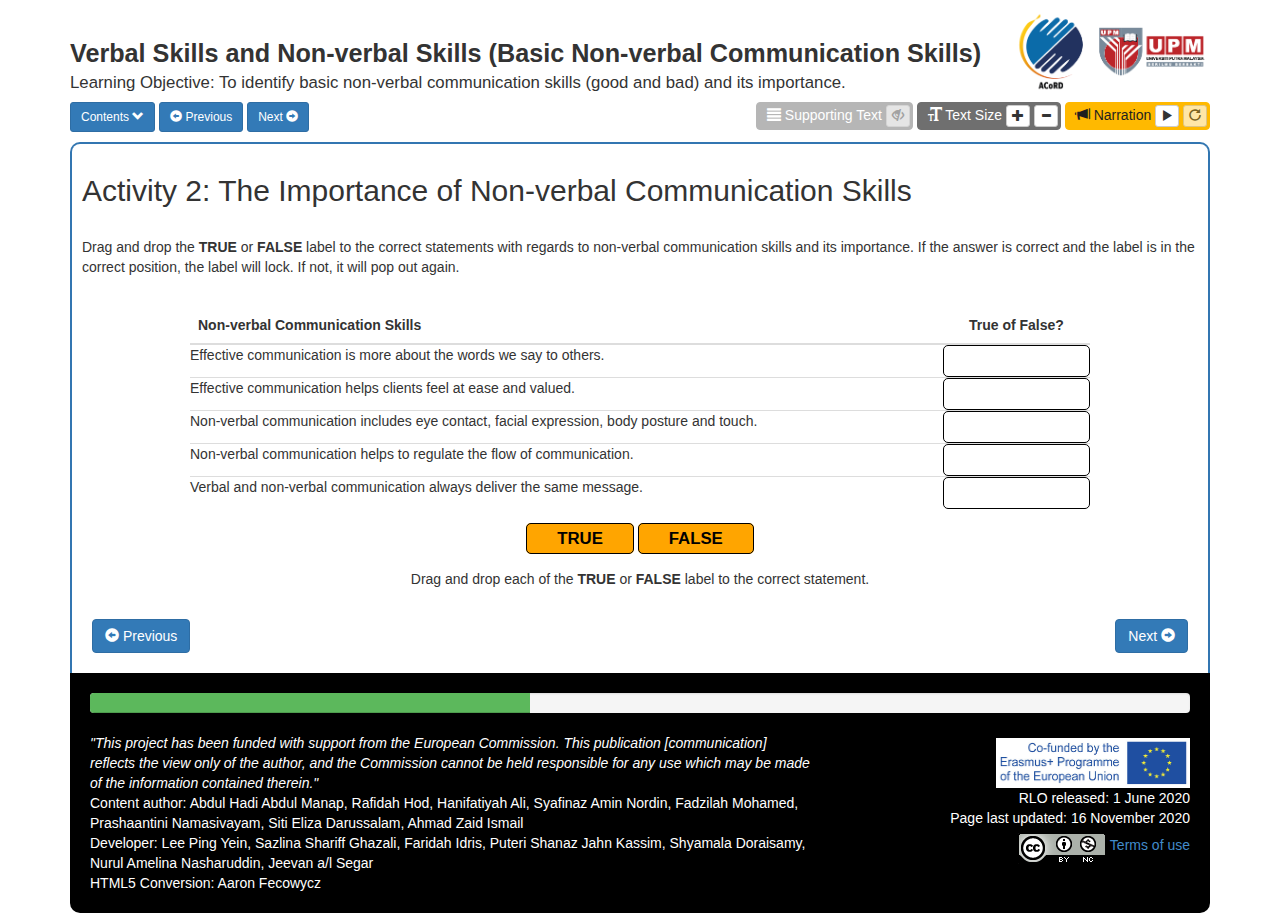
<file: rlo-existing/non-verbal/4.html>
<!DOCTYPE html>
<html lang="en-gb">
<head>
<meta charset="utf-8">
<title>RLO: Verbal Skills and Non-verbal Skills - Activity 2</title>
<meta name="viewport" content="width=device-width, initial-scale=1.0">
<link rel="stylesheet" href="css/bootstrap.min.css">

<!-- HTML5 shim and Respond.js for IE8 support of HTML5 elements and media queries -->
<!-- WARNING: Respond.js doesn't work if you view the page via file:// -->
<!--[if lt IE 9]>
<script src="https://oss.maxcdn.com/html5shiv/3.7.2/html5shiv.min.js"></script>
<script src="https://oss.maxcdn.com/respond/1.4.2/respond.min.js"></script>
<![endif]-->

<link href="css/styles.css" rel="stylesheet">
<style type="text/css">

	.drop_target{
		border:1px solid #000;
		padding:5px 30px;
		border-radius:5px;
		text-align: center;
	}
	.drop_target::first-letter{
		text-transform: capitalize;
	}
	.drop-hover{
		background-color:#ccc;
	}
	.correct{
		background-color:darkseagreen;
		color:#000;
		font-weight:bold;
	}
	#drag_container{
		display:inline;
		position:relative;
		text-align:center;
	}
	#drag_container table{
		text-align:left;
		font-size:100%;
	}
	.draggable{
		font-size:120%;
		color:#000;
		background-color: orange;
		padding:5px 30px;
		border-radius:5px;
		border: 1px solid #000;
	}
	.draggable:hover{
		cursor:move;
	}
	table tr td ul{
		margin:0;
	}
	table tr td ul li{
		padding-top:0;
		padding-bottom:0;
	}
	table.table tr td{						
		padding:0;
	}
  </style>
</head>
<body>
<a id="doc_top"></a>
<a class="sr-only sr-only-focusable" href="#content_start">Skip to main content</a>
<div class="container" id="main_container">


<header class="clearfix"  role="banner">
<img src="images/Logos.png" alt="Universiti Putra Malaysia" width="200" height="88" id="university_logo" class="pull-right img-responsive" usemap="#logomap">
	<map name="logomap">
  	<area shape="rect" coords="0,0,80,88" href="https://www.acord.my/" alt="ACORD" style="outline:none">
  	<area shape="rect" coords="80,0,200,88" href="https://www.upm.edu.my/" alt="UPM" style="outline:none">
</map>
	<p class="rlo_title">Verbal Skills and Non-verbal Skills (Basic Non-verbal Communication Skills)</p>
	<p class="school_title">Learning Objective: To identify basic non-verbal communication skills (good and bad) and its importance.</p>
</header>

<!-- START Narration Audio -->
<audio id="audio_player">
<source type="audio/mp3" src="audio/4.mp3">
<p><a href="audio/4.mp3">Narration audio (MP3)</a></p>
</audio>
<!-- END Narration Audio -->
	
<nav class="nav nav-pills hidden-xs" role="navigation" id="main_nav">
	<div class="btn-group">
    <button type="button" class="btn btn-primary dropdown-toggle btn-sm" data-toggle="dropdown">
        Contents <span class="glyphicon glyphicon-chevron-down"></span>
        </button>
        <ul class="dropdown-menu" role="menu">
			<li><a href="index.html">Home</a></li>
			<li><a href="1.html">Poor Non-verbal Communication Skills</a></li>
            <li><a href="2.html">Learning Objective</a></li>
            <li><a href="3.html">Activity 1: Good and Bad Non-verbal Communication</a></li>
            <li class="active"><a href="4.html">Activity 2: The Importance of Non-verbal Communication Skills</a></li>
            <li><a href="5.html">Good Non-verbal Communication Skills</a></li>
			<li><a href="6.html">Summary</a></li>
            <li><a href="7.html">Test Your Knowledge</a></li>
			<li class="nav-divider"></li>
            <li><a href="9.html">Resources</a></li>
			<li><a href="10.html">Feedback</a></li>
        </ul>
    </div>	
    <a href="3.html" class="btn btn-primary btn-sm"><span class="glyphicon glyphicon-circle-arrow-left"></span> Previous </a>
 	<a href="5.html" id="next_btn" class="btn btn-primary btn-sm">Next <span class="glyphicon glyphicon-circle-arrow-right"></span></a>

</nav>


<div class="visible-xs-block" id="small_screen_menu_container">
<img src="images/Logos.png" alt="Universiti Putra Malaysia" width="200" height="88" id="university_logo_small" class="img-responsive" style="margin:0 auto" usemap="#logomap">
	<map name="logomap">
  	<area shape="rect" coords="0,0,80,88" href="https://www.acord.my/" alt="ACORD">
  	<area shape="rect" coords="80,0,200,88" href="https://www.upm.edu.my/" alt="UPM">
</map>
<p class="rlo_title">Verbal Skills and Non-verbal Skills</p>
<p><a class="btn btn-primary btn-block" data-toggle="collapse" href="#collapseExample" aria-expanded="false" aria-controls="collapseExample" id="toggle_ss_nav">
  Toggle Navigation <span class="glyphicon glyphicon-remove glyphicon-menu-hamburger" aria-hidden="true"></span></a></p>
<div class="collapse" id="collapseExample">
<ul class="btn-group btn-group-vertical center-block" role="menu" id="small_screen_menu">
    <li><a href="index.html" class="btn btn-info btn-block">Home</a></li>
	<li><a href="1.html" class="btn btn-info btn-block">Poor Non-verbal Communication Skills</a></li>
    <li><a href="2.html"  class="btn btn-info btn-block">Learning Objective</a></li>
    <li><a href="3.html"  class="btn btn-info btn-block">Activity 1: Good and Bad Non-verbal Communication</a></li>
    <li><a href="4.html"  class="btn btn-info btn-block active">Activity 2: The Importance of Non-verbal Communication Skills</a></li>
    <li><a href="5.html"  class="btn btn-info btn-block">Good Non-verbal Communication Skills</a></li>
    <li><a href="6.html" class="btn btn-info btn-block">Summary</a></li>
	<li><a href="7.html"  class="btn btn-info btn-block">Test Your Knowledge</a></li>
    <li><a href="9.html" class="btn btn-info btn-block">Resources</a></li>
	<li><a href="10.html" class="btn btn-info btn-block">Feedback</a></li>
</ul>
</div>
</div>


<main role="main">
<article>
<a id="content_start"></a>
<h2>Activity 2: The Importance of Non-verbal Communication Skills</h2>
<br>
<p>Drag and drop the <strong>TRUE</strong> or <strong>FALSE</strong> label to the correct statements with regards to non-verbal communication skills and its importance. If the answer is correct and the label is in the correct position, the label will lock. If not, it will pop out again.</p>
<br>

<div class="col-sm-10 col-sm-offset-1" id="activity_container">
<div id="drag_container">
<table class="table">
<thead>
<tr>
<th scope="col">Non-verbal Communication Skills</th>
<th scope="col" class="text-center">True of False?</th>
</tr>
</thead>
<tbody>
<tr>
<td>Effective communication is more about the words we say to others.</td>
<td><div class="drop_target" id="drop_words" data-label="f">&nbsp;</div></td>
</tr>

<tr>
<td>Effective communication helps clients feel at ease and valued.</td>
<td><div class="drop_target" id="drop_ease" data-label="t">&nbsp;</div></td>
</tr>

<tr>
<td>Non-verbal communication includes eye contact, facial expression, body posture and touch.</td>
<td><div class="drop_target" id="drop_eyecontact" data-label="t">&nbsp;</div></td>
</tr>

<tr>
<td>Non-verbal communication helps to regulate the flow of communication.</td>
<td><div class="drop_target" id="drop_flow" data-label="t">&nbsp;</div></td>
</tr>

<tr>
<td>Verbal and non-verbal communication always deliver the same message.</td>
<td><div class="drop_target" id="drop_deliver" data-label="f">&nbsp;</div></td>
</tr>

</tbody>
</table>
<div>
<span class="draggable label label-info" data-type="t">TRUE</span>
	
<span class="draggable label label-info" data-type="f">FALSE</span>
</div>
</div>
<br>
<p class="text-center">Drag and drop each of the <strong>TRUE</strong> or <strong>FALSE</strong> label to the correct statement.</p>
<!-- END media column -->
<br>
</div>	

<nav class="section_nav" role="navigation">
<ul class="clearfix ">
<li class="pull-left "><a href="3.html" class="btn btn-primary"><span class="glyphicon glyphicon-circle-arrow-left"></span> Previous </a></li>
<li class="pull-right"><a href="5.html" class="btn btn-primary">Next <span class="glyphicon glyphicon-circle-arrow-right"></span></a></li>
</ul>
</nav>

</article>
</main>

<!-- START doc top navigation -->
<div class="visible-xs-block" id="doc_top_btn"><a href="#doc_top" class="btn btn-info btn-block">Document Top <span class="glyphicon glyphicon-circle-arrow-up"></span></a></div>
<!-- END doc top navigation -->

<footer role="contentinfo">
<div class="progress">
  <div class="progress-bar progress-bar-success" role="progressbar" aria-valuenow="40" aria-valuemin="0" aria-valuemax="100" style="width: 40%">
    <span class="sr-only">40% Complete</span>
  </div>
</div>

<div class="row">
<div class="col-md-8">
<ul>
<li><i>"This project has been funded with support from the European Commission. This publication [communication] reflects the view only of the author, and the Commission cannot be held responsible for any use which may be made of the information contained therein."</i></li>
<li>Content author: Abdul Hadi Abdul Manap, Rafidah Hod, Hanifatiyah Ali, Syafinaz Amin Nordin, Fadzilah Mohamed, Prashaantini Namasivayam, Siti Eliza Darussalam, Ahmad Zaid Ismail</li>
<li>Developer: Lee Ping Yein, Sazlina Shariff Ghazali, Faridah Idris, Puteri Shanaz Jahn Kassim, Shyamala Doraisamy, Nurul Amelina Nasharuddin, Jeevan a/l Segar</li>
<li>HTML5 Conversion: Aaron Fecowycz</li>
</ul>
</div>

<div class="col-md-4 text-right">
<img src="images/erasmus.jpg" alt="Co-funded by the Erasmus+ Programme of the European Union" width="194" height="50" id="eu_logo">
<p>RLO released: 1 June 2020</p>
<p>Page last updated: 16 November 2020</p>
<p><a href="http://creativecommons.org/licenses/by-nc/2.0/uk/" title="Creative Commons licence."><img src="images/cc_88x31.png" alt="Creative Commons licence." width="88" height="31" /></a> <a href="http://www.nottingham.ac.uk/nmp/sonet/rlos/rlocopyright.html">Terms of use</a></p>
</div>
</div>
</footer>
</div>

<div class="modal fade" tabindex="-1" role="dialog" aria-labelledby="activity_complete_label" id="activity_complete">
    <div class="modal-dialog">
        <div class="modal-content">
            <div class="modal-header">
            	<h3 class="modal-title" id="activity_complete_label">Activities Completed <span class="glyphicon glyphicon-ok" aria-hidden="true"></span></h3>
            </div>
            <div class="modal-body">
            <p>You have sucessfully completed both activities.</p>
            </div>
      <div class="modal-footer">
            <button type="button" class="btn btn-danger" data-dismiss="modal">Close</button>
            </div>
        </div>
    </div>
</div>

<div class="modal fade" tabindex="-1" role="dialog" aria-labelledby="words_modal_label" id="words_modal">
    <div class="modal-dialog">
        <div class="modal-content">
		<div class="modal-header">
            <h3 class="modal-title" id="words_modal_label">Correct <span class="glyphicon glyphicon-ok-sign" aria-hidden="true"></span></h3>
        </div>
        <div class="modal-body">
          	<p>Effective communication is not only about the words we say, but also the tone of our voice, the attention that we give, the posture and gesture we make and the message that we deliver.</p>
        </div>
      	<div class="modal-footer">
        	<button type="button" class="btn btn-danger" data-dismiss="modal">Close</button>
        </div>
        </div>
    </div>
</div>

<div class="modal fade" tabindex="-1" role="dialog" aria-labelledby="deliver_modal_label" id="deliver_modal">
    <div class="modal-dialog">
        <div class="modal-content">
		<div class="modal-header">
            <h3 class="modal-title" id="deliver_modal_label">Correct <span class="glyphicon glyphicon-ok-sign" aria-hidden="true"></span></h3>
        </div>
        <div class="modal-body">
          	<p>Even when we 'say the right things', the message can be misleading if our body gesture is inappropriate for that particular situation.</p>
        </div>
      	<div class="modal-footer">
        	<button type="button" class="btn btn-danger" data-dismiss="modal">Close</button>
        </div>
        </div>
    </div>
</div>

<!-- jQuery (necessary for Bootstrap's JavaScript plugins) -->
<script src="js/jquery.js"></script>
<!-- Latest compiled and minified JavaScript -->
<script src="js/jquery-ui.js"></script>
<script src="js/bootstrap.min.js"></script>
<script src="js/tools.js"></script>
<script src="js/jquery.ui.touch-punch.min.js"></script>

<script>
  $(function(){
	$.widget.bridge('uitooltip', $.ui.tooltip);  
	var count = 0;  
  	$( ".draggable" ).draggable({revert: true,cursor: "move", opacity: 0.8});
	//,containment: "parent"
	$( ".drop_target" ).droppable({drop: handle_label_drop, hoverClass: "drop-hover"});
	
	var correctsnd = new Audio("audio/correct.mp3");
	var wrongsnd = new Audio("audio/wrong.mp3");
	var completesnd = new Audio("audio/complete.mp3");
	correctsnd.volume = 0.2;
	wrongsnd.volume = 0.2;
	completesnd.volume = 0.2;
	
	//$( ".draggable" ).on( "drop", function( event, ui ) {window.alert('dropped');} );
  
	function handle_label_drop( event, ui ) {
	  var drop_target_value = $(this).data( 'label' );
	  var label_value = ui.draggable.data( 'type' );
	  var drop_target_id = $(this).attr("id");
	
		//alert(label_value +' | '+ drop_target_value);
	
	  if ( drop_target_value == label_value ) {
		$(this).addClass( 'correct' );
		correctsnd.play();
		count = count + 1;
		if(drop_target_id == 'drop_words'){
			$('#words_modal').modal('show');
		}else if(drop_target_id == 'drop_deliver'){
			$('#deliver_modal').modal('show');
		}
		
		if(count == 5){
			// trigger complete modal
			$('#activity_complete').modal('show');
			
		}
		
		if(label_value == 't')
			$(this).html("TRUE ");
		else if(label_value == 'f')
			$(this).html("FALSE ");
		  
		//ui.draggable.draggable( 'disable' );
		$(this).droppable( 'disable' );
		ui.draggable.position( { of: $(this), my: '50% 50%', at: '50% 50%' } );
		ui.draggable.draggable( 'option', 'revert', true );
		//correctCards++;
	  } else{
		wrongsnd.play();
	  	ui.draggable.draggable( 'option', 'revert', true );
	  }
	  
	  // If all the cards have been placed correctly then display a message
	  // and reset the cards for another go
	
	}
	
	
  complete.mp3
  });
  
</script>

</body>
</html>
</file>
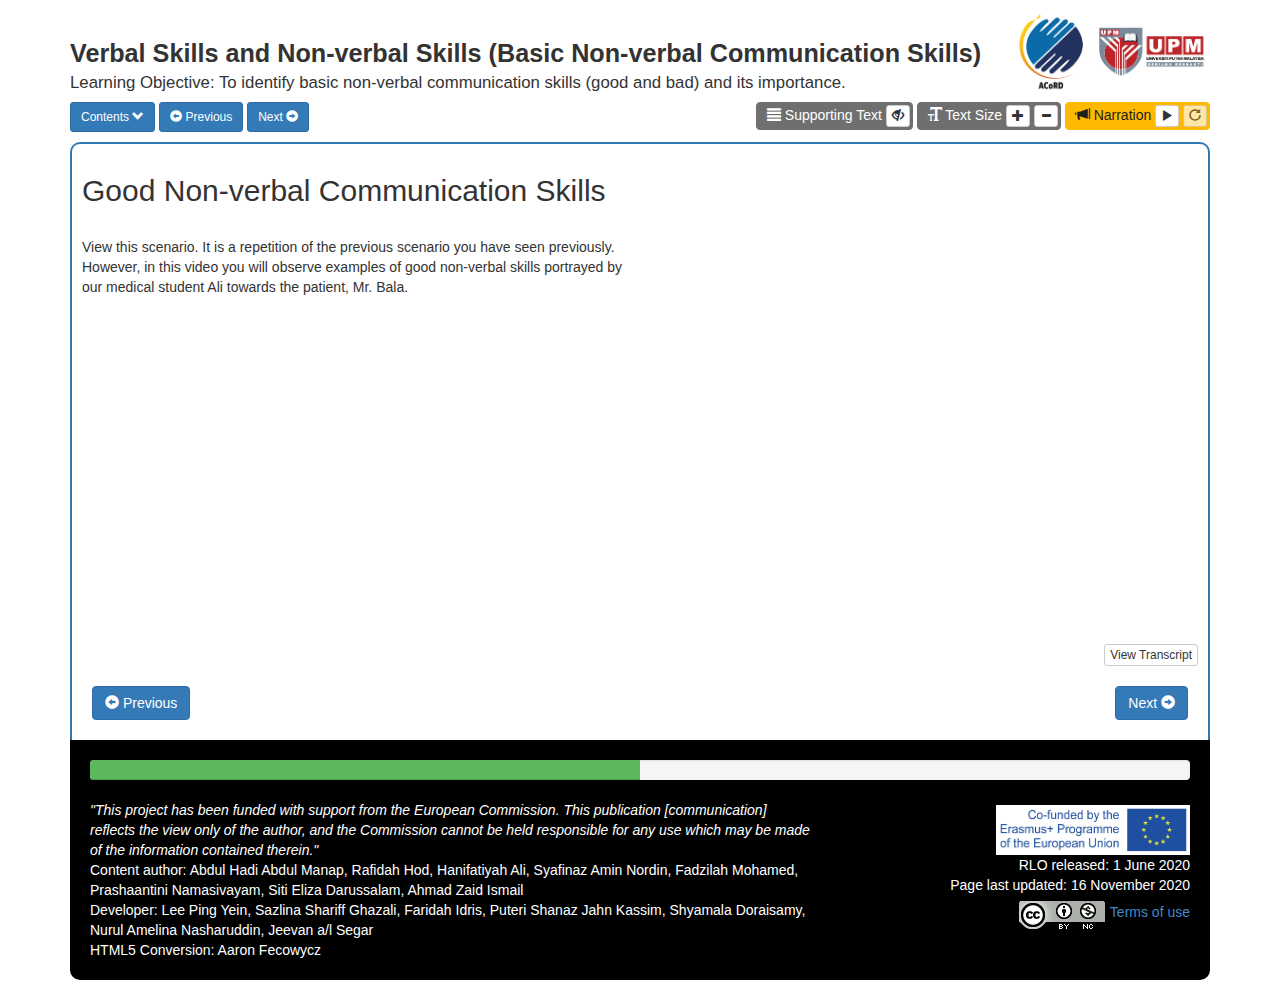
<file: rlo-existing/non-verbal/5.html>
<!DOCTYPE html>
<html lang="en-gb">
<head>
<meta charset="utf-8">
<title>RLO: Verbal Skills and Non-verbal Skills - Good Skills</title>
<meta name="viewport" content="width=device-width, initial-scale=1.0">
<link rel="stylesheet" href="css/bootstrap.min.css">

<!-- HTML5 shim and Respond.js for IE8 support of HTML5 elements and media queries -->
<!-- WARNING: Respond.js doesn't work if you view the page via file:// -->
<!--[if lt IE 9]>
<script src="https://oss.maxcdn.com/html5shiv/3.7.2/html5shiv.min.js"></script>
<script src="https://oss.maxcdn.com/respond/1.4.2/respond.min.js"></script>
<![endif]-->

<link href="css/styles.css" rel="stylesheet">
</head>
<body>
<a id="doc_top"></a>
<a class="sr-only sr-only-focusable" href="#content_start">Skip to main content</a>
<div class="container" id="main_container">


<header class="clearfix"  role="banner">
<img src="images/Logos.png" alt="Universiti Putra Malaysia" width="200" height="88" id="university_logo" class="pull-right img-responsive" usemap="#logomap">
	<map name="logomap">
  	<area shape="rect" coords="0,0,80,88" href="https://www.acord.my/" alt="ACORD" style="outline:none">
  	<area shape="rect" coords="80,0,200,88" href="https://www.upm.edu.my/" alt="UPM" style="outline:none">
</map>
	<p class="rlo_title">Verbal Skills and Non-verbal Skills (Basic Non-verbal Communication Skills)</p>
	<p class="school_title">Learning Objective: To identify basic non-verbal communication skills (good and bad) and its importance.</p>
<!-- START Narration Audio -->
<audio id="audio_player">
<source type="audio/mp3" src="audio/5.mp3">
<p><a href="audio/5.mp3">Narration audio (MP3)</a></p>
</audio>
<!-- END Narration Audio -->


</header>

<nav class="nav nav-pills hidden-xs" role="navigation" id="main_nav">
	<div class="btn-group">
    <button type="button" class="btn btn-primary dropdown-toggle btn-sm" data-toggle="dropdown">
        Contents <span class="glyphicon glyphicon-chevron-down"></span>
        </button>
        <ul class="dropdown-menu" role="menu">
			<li><a href="index.html">Home</a></li>
			<li><a href="1.html">Poor Non-verbal Communication Skills</a></li>
            <li><a href="2.html">Learning Objective</a></li>
            <li><a href="3.html">Activity 1: Good and Bad Non-verbal Communication</a></li>
            <li><a href="4.html">Activity 2: The Importance of Non-verbal Communication Skills</a></li>
            <li class="active"><a href="5.html">Good Non-verbal Communication Skills</a></li>
            <li><a href="6.html">Summary</a></li>
            <li><a href="7.html">Test Your Knowledge</a></li>
			<li class="nav-divider"></li>
            <li><a href="9.html">Resources</a></li>
			<li><a href="10.html">Feedback</a></li>
        </ul>
    </div>	
    <a href="4.html" class="btn btn-primary btn-sm"><span class="glyphicon glyphicon-circle-arrow-left"></span> Previous </a>
 	<a href="6.html" id="next_btn" class="btn btn-primary btn-sm">Next <span class="glyphicon glyphicon-circle-arrow-right"></span></a>

</nav>


<div class="visible-xs-block" id="small_screen_menu_container">
<img src="images/Logos.png" alt="Universiti Putra Malaysia" width="200" height="88" id="university_logo_small" class="img-responsive" style="margin:0 auto" usemap="#logomap">
	<map name="logomap">
  	<area shape="rect" coords="0,0,80,88" href="https://www.acord.my/" alt="ACORD">
  	<area shape="rect" coords="80,0,200,88" href="https://www.upm.edu.my/" alt="UPM">
</map>
<p class="rlo_title">Verbal Skills and Non-verbal Skills</p>
<p><a class="btn btn-primary btn-block" data-toggle="collapse" href="#collapseExample" aria-expanded="false" aria-controls="collapseExample" id="toggle_ss_nav">
  Toggle Navigation <span class="glyphicon glyphicon-remove glyphicon-menu-hamburger" aria-hidden="true"></span></a></p>
<div class="collapse" id="collapseExample">
<ul class="btn-group btn-group-vertical center-block" role="menu" id="small_screen_menu">
    <li><a href="index.html" class="btn btn-info btn-block">Home</a></li>
	<li><a href="1.html" class="btn btn-info btn-block">Poor Non-verbal Communication Skills</a></li>
    <li><a href="2.html"  class="btn btn-info btn-block">Learning Objective</a></li>
    <li><a href="3.html"  class="btn btn-info btn-block">Activity 1: Good and Bad Non-verbal Communication</a></li>
    <li><a href="4.html"  class="btn btn-info btn-block">Activity 2: The Importance of Non-verbal Communication Skills</a></li>
    <li><a href="5.html"  class="btn btn-info btn-block active">Good Non-verbal Communication Skills</a></li>
    <li><a href="6.html" class="btn btn-info btn-block">Summary</a></li>
	<li><a href="7.html"  class="btn btn-info btn-block">Test Your Knowledge</a></li>
    <li><a href="9.html" class="btn btn-info btn-block">Resources</a></li>
	<li><a href="10.html" class="btn btn-info btn-block">Feedback</a></li>
</ul>
</div>
</div>


<main role="main">
<article>
<a id="content_start"></a>
<h2>Good Non-verbal Communication Skills</h2>
<div class="row">

<div class="col-md-6" id="text-component">
<!-- START text column -->
<br>
<p>View this scenario. It is a repetition of the previous scenario you have seen previously. However, in this video you will observe examples of good non-verbal skills portrayed by our medical student Ali towards the patient, Mr. Bala.</p>
<br>
<!-- END text column -->
</div>

<div class="col-md-6" id="av-component">
<!-- START media column -->

<div class="embed-responsive embed-responsive-4by3">
<iframe width="560" height="315" src="https://www.youtube.com/embed/daSevwDiiws?rel=0" frameborder="0" allow="accelerometer; autoplay; clipboard-write; encrypted-media; gyroscope; picture-in-picture" allowfullscreen></iframe>
</div>

<br/>
<p class="text-right"><a class="btn btn-default btn-xs" role="button" data-toggle="collapse" href="#transcript2" aria-expanded="false" aria-controls="transcript2">View Transcript</a></p>

<div class="collapse" id="transcript2" aria-expanded="false" role="region" aria-label="Transcript">
<div class="well">

<p class="lead">Transcript</p>
<p>Mr. Bala is a lorry driver and the sole breadwinner of his family of five. He is grieving over the loss of his limb. <br> 
<br><strong>Ali:</strong> Mr. Bala..<br>
<br>
<strong>Ali:</strong> Good morning Mr. Bala. My name is Ali. I am a fifth year medical student. May I talk to you about your condition?<br>
<br>
<strong>Mr. Bala:</strong><em> (Appears gloomy and has not taken his lunch. Not responding to Ali nor having any eye contact with Ali)</em><br> 
<br>
<strong>Ali:</strong><em> (Notices that Mr. Bala appears sad and has not touched his meal)</em> Are you okay, Mr. Bala? You look sad. Is there something that I can help you with? <br>
<br>
<strong>Mr. Bala:</strong><em> (Starts shedding tears, wipes his tears and covers his face)</em><br>
<br>
<strong>Ali:</strong><em> (Slowly approaches Mr. Bala and touches Mr. Bala lightly on his shoulders)</em><br>
<br>
<strong>Mr. Bala:</strong><em> (Continues crying but still managed to talk)</em> I don't know what I'm going to do now. My leg was amputated two days ago. All because of diabetes.. <em>(Continues crying)</em><br>
<br>
<strong>Ali:</strong><em> (Takes out a tissue and offers it to Mr. Bala)</em> I am so sorry to hear that. <em>(Pauses to allow Mr. Bala to continue)</em><br>
<br>
<strong>Mr. Bala:</strong> Thank you..<br>
<br>
<strong>Mr. Bala:</strong><em> (Continues crying and wiping his tears)</em> How am I going to work now? I can't drive my lorry with this amputated leg.. How am I going to take care of my wife and children? Who's going to put food on the table?<br>
<br>
<strong>Ali:</strong><em> (Leans forward and brings his face at the same level with Mr. Bala. Ali also keeps his notes aside)</em> I can see that you're very sad about what has happened.<br>
<br>
</p>


</div>
</div>

<!-- END media column -->

</div>
</div>



<nav class="section_nav" role="navigation">
<ul class="clearfix ">
<li class="pull-left "><a href="4.html" class="btn btn-primary"><span class="glyphicon glyphicon-circle-arrow-left"></span> Previous </a></li>
<li class="pull-right"><a href="6.html" class="btn btn-primary">Next <span class="glyphicon glyphicon-circle-arrow-right"></span></a></li>
</ul>
</nav>

</article>
</main>

<!-- START doc top navigation -->
<div class="visible-xs-block" id="doc_top_btn"><a href="#doc_top" class="btn btn-info btn-block">Document Top <span class="glyphicon glyphicon-circle-arrow-up"></span></a></div>
<!-- END doc top navigation -->

<footer role="contentinfo">
<div class="progress">
  <div class="progress-bar progress-bar-success" role="progressbar" aria-valuenow="50" aria-valuemin="0" aria-valuemax="100" style="width: 50%">
    <span class="sr-only">50% Complete</span>
  </div>
</div>

<div class="row">
<div class="col-md-8">
<ul>
  <li><i>"This project has been funded with support from the European Commission. This publication [communication] reflects the view only of the author, and the Commission cannot be held responsible for any use which may be made of the information contained therein."</i></li>
<li>Content author: Abdul Hadi Abdul Manap, Rafidah Hod, Hanifatiyah Ali, Syafinaz Amin Nordin, Fadzilah Mohamed, Prashaantini Namasivayam, Siti Eliza Darussalam, Ahmad Zaid Ismail</li>
<li>Developer: Lee Ping Yein, Sazlina Shariff Ghazali, Faridah Idris, Puteri Shanaz Jahn Kassim, Shyamala Doraisamy, Nurul Amelina Nasharuddin, Jeevan a/l Segar</li>
<li>HTML5 Conversion: Aaron Fecowycz</li>
</ul>
</div>

<div class="col-md-4 text-right">
  <img src="images/erasmus.jpg" alt="Co-funded by the Erasmus+ Programme of the European Union" width="194" height="50" id="eu_logo">
  <p>RLO released: 1 June 2020</p>
  <p>Page last updated: 16 November 2020</p>
  <p><a href="http://creativecommons.org/licenses/by-nc/2.0/uk/" title="Creative Commons licence."><img src="images/cc_88x31.png" alt="Creative Commons licence." width="88" height="31" /></a> <a href="http://www.nottingham.ac.uk/nmp/sonet/rlos/rlocopyright.html">Terms of use</a></p>
</div>
</div>
</footer>
</div>


<!-- jQuery (necessary for Bootstrap's JavaScript plugins) -->
<script src="js/jquery.js"></script>


<!-- Latest compiled and minified JavaScript -->
<script src="js/bootstrap.min.js"></script>
<script src="js/tools.js"></script>
</body>
</html>
</file>
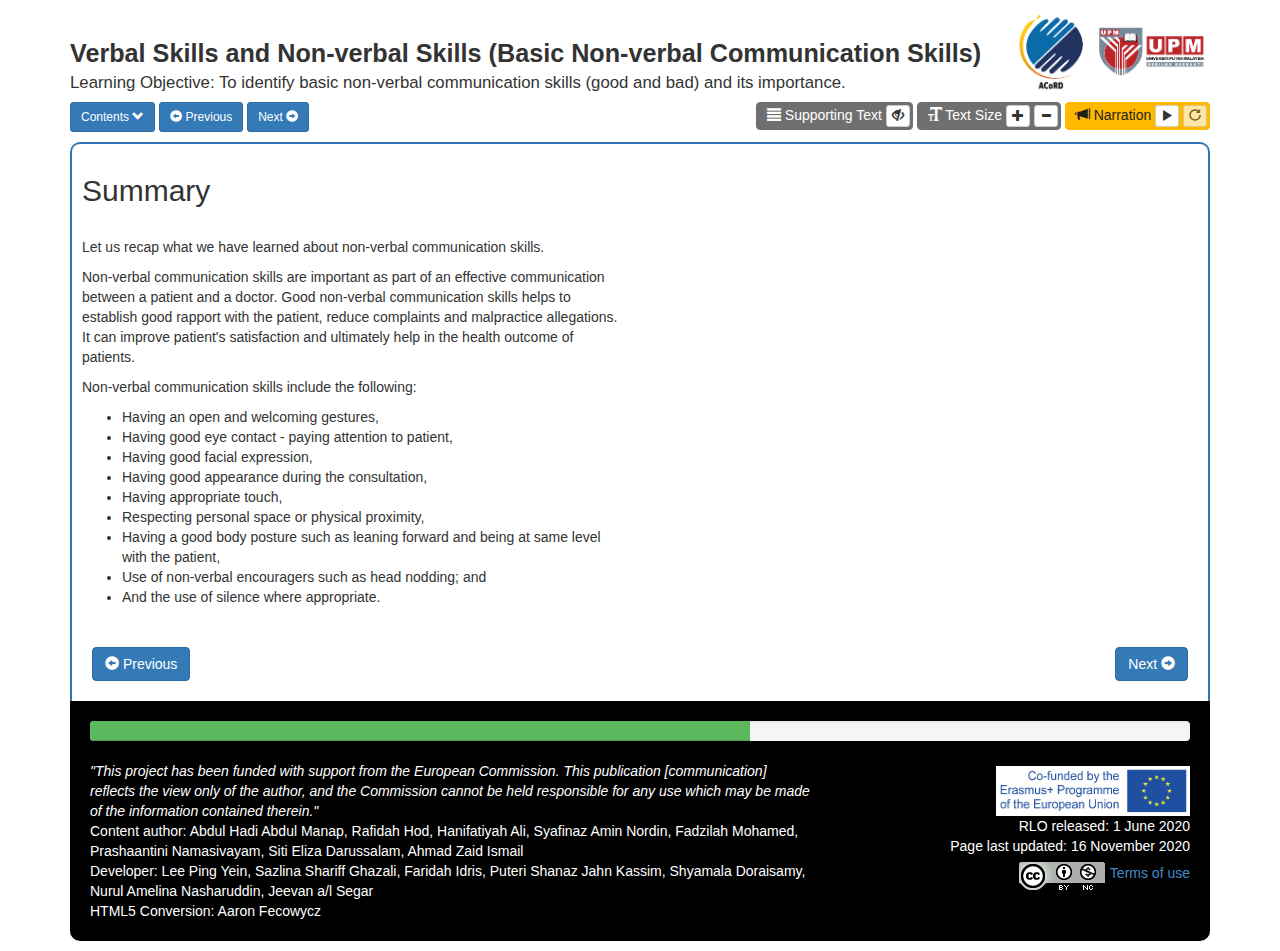
<file: rlo-existing/non-verbal/6.html>
<!DOCTYPE html>
<html lang="en-gb">
<head>
<meta charset="utf-8">
<title>RLO: Verbal Skills and Non-verbal Skills - Summary</title>
<meta name="viewport" content="width=device-width, initial-scale=1.0">
<link rel="stylesheet" href="css/bootstrap.min.css">

<!-- HTML5 shim and Respond.js for IE8 support of HTML5 elements and media queries -->
<!-- WARNING: Respond.js doesn't work if you view the page via file:// -->
<!--[if lt IE 9]>
<script src="https://oss.maxcdn.com/html5shiv/3.7.2/html5shiv.min.js"></script>
<script src="https://oss.maxcdn.com/respond/1.4.2/respond.min.js"></script>
<![endif]-->

<link href="css/styles.css" rel="stylesheet">
</head>
<body>
<a id="doc_top"></a>
<a class="sr-only sr-only-focusable" href="#content_start">Skip to main content</a>
<div class="container" id="main_container">


<header class="clearfix"  role="banner">
<img src="images/Logos.png" alt="Universiti Putra Malaysia" width="200" height="88" id="university_logo" class="pull-right img-responsive" usemap="#logomap">
	<map name="logomap">
  	<area shape="rect" coords="0,0,80,88" href="https://www.acord.my/" alt="ACORD" style="outline:none">
  	<area shape="rect" coords="80,0,200,88" href="https://www.upm.edu.my/" alt="UPM" style="outline:none">
</map>
	<p class="rlo_title">Verbal Skills and Non-verbal Skills (Basic Non-verbal Communication Skills)</p>
	<p class="school_title">Learning Objective: To identify basic non-verbal communication skills (good and bad) and its importance.</p>
<!-- START Narration Audio -->
<audio id="audio_player">
<source type="audio/mp3" src="audio/6.mp3">
<p><a href="audio/6.mp3">Narration audio (MP3)</a></p>
</audio>
<!-- END Narration Audio -->


</header>

<nav class="nav nav-pills hidden-xs" role="navigation" id="main_nav">
	<div class="btn-group">
    <button type="button" class="btn btn-primary dropdown-toggle btn-sm" data-toggle="dropdown">
        Contents <span class="glyphicon glyphicon-chevron-down"></span>
        </button>
        <ul class="dropdown-menu" role="menu">
			<li><a href="index.html">Home</a></li>
			<li><a href="1.html">Poor Non-verbal Communication Skills</a></li>
            <li><a href="2.html">Learning Objective</a></li>
            <li><a href="3.html">Activity 1: Good and Bad Non-verbal Communication</a></li>
            <li><a href="4.html">Activity 2: The Importance of Non-verbal Communication Skills</a></li>
            <li><a href="5.html">Good Non-verbal Communication Skills</a></li>
            <li class="active"><a href="6.html">Summary</a></li>
            <li><a href="7.html">Test Your Knowledge</a></li>
			<li class="nav-divider"></li>
            <li><a href="9.html">Resources</a></li>
			<li><a href="10.html">Feedback</a></li>
        </ul>
    </div>	
    <a href="5.html" class="btn btn-primary btn-sm"><span class="glyphicon glyphicon-circle-arrow-left"></span> Previous </a>
 	<a href="7.html" id="next_btn" class="btn btn-primary btn-sm">Next <span class="glyphicon glyphicon-circle-arrow-right"></span></a>

</nav>


<div class="visible-xs-block" id="small_screen_menu_container">
<img src="images/Logos.png" alt="Universiti Putra Malaysia" width="200" height="88" id="university_logo_small" class="img-responsive" style="margin:0 auto" usemap="#logomap">
	<map name="logomap">
  	<area shape="rect" coords="0,0,80,88" href="https://www.acord.my/" alt="ACORD">
  	<area shape="rect" coords="80,0,200,88" href="https://www.upm.edu.my/" alt="UPM">
</map>
<p class="rlo_title">Verbal Skills and Non-verbal Skills</p>
<p><a class="btn btn-primary btn-block" data-toggle="collapse" href="#collapseExample" aria-expanded="false" aria-controls="collapseExample" id="toggle_ss_nav">
  Toggle Navigation <span class="glyphicon glyphicon-remove glyphicon-menu-hamburger" aria-hidden="true"></span></a></p>
<div class="collapse" id="collapseExample">
<ul class="btn-group btn-group-vertical center-block" role="menu" id="small_screen_menu">
    <li><a href="index.html" class="btn btn-info btn-block">Home</a></li>
	<li><a href="1.html" class="btn btn-info btn-block">Poor Non-verbal Communication Skills</a></li>
    <li><a href="2.html"  class="btn btn-info btn-block">Learning Objective</a></li>
    <li><a href="3.html"  class="btn btn-info btn-block">Activity 1: Good and Bad Non-verbal Communication</a></li>
    <li><a href="4.html"  class="btn btn-info btn-block">Activity 2: The Importance of Non-verbal Communication Skills</a></li>
    <li><a href="5.html"  class="btn btn-info btn-block">Good Non-verbal Communication Skills</a></li>
    <li><a href="6.html" class="btn btn-info btn-block active">Summary</a></li>
	<li><a href="7.html"  class="btn btn-info btn-block">Test Your Knowledge</a></li>
    <li><a href="9.html" class="btn btn-info btn-block">Resources</a></li>
	<li><a href="10.html" class="btn btn-info btn-block">Feedback</a></li>
</ul>
</div>
</div>


<main role="main">
<article>
<a id="content_start"></a>
<h2>Summary</h2>
<div class="row">

<div class="col-md-6" id="text-component">
<!-- START text column -->
<br>
<p>Let us recap what we have learned about non-verbal communication skills. <br>
</p>
<p>Non-verbal communication skills are important as part of an effective communication between a patient and a doctor. Good non-verbal communication skills helps to establish good rapport with the patient, reduce complaints and malpractice allegations. It can improve patient's satisfaction and ultimately help in the health outcome of patients. </p>
<p>Non-verbal communication skills include the following:</p>
	<ul>
	<li>Having an open and welcoming gestures,</li>
	<li>Having good eye contact - paying attention to patient,</li>
	<li>Having good facial expression,</li>
	<li>Having good appearance during the consultation,</li> 
	<li>Having appropriate touch,</li>
	<li>Respecting personal space or physical proximity,</li>
	<li>Having a good body posture such as leaning forward and being at same level with the patient,</li>
	<li>Use of non-verbal encouragers such as head nodding; and</li> 
	<li>And the use of silence where appropriate.</li>
	</ul>
	<br>
<!-- END text column -->
</div>

<div class="col-md-6" id="av-component">
<!-- START media column -->

<div class="embed-responsive embed-responsive-4by3" id="video_activity_container">
<!---video controls width="720" height="540" class="embed-responsive-item" controlsList="nodownload"  id="video_player">
<source src="video/summary.mp4#t=0.1" type="video/mp4" />
<source src="video/summary.webm#t=0.1" type="video/webm" />

<p>Your browser does not support video playback</p>

</video-->
<iframe width="560" height="315" src="https://www.youtube.com/embed/7qPaaH8AnRw?rel=0" frameborder="0" allow="accelerometer; autoplay; clipboard-write; encrypted-media; gyroscope; picture-in-picture" allowfullscreen></iframe>
</div>
<!-- END media column -->
</div>
</div>


<nav class="section_nav" role="navigation">
<ul class="clearfix ">
<li class="pull-left "><a href="5.html" class="btn btn-primary"><span class="glyphicon glyphicon-circle-arrow-left"></span> Previous </a></li>
<li class="pull-right"><a href="7.html" class="btn btn-primary">Next <span class="glyphicon glyphicon-circle-arrow-right"></span></a></li>
</ul>
</nav>
</article>
</main>

<!-- START doc top navigation -->
<div class="visible-xs-block" id="doc_top_btn"><a href="#doc_top" class="btn btn-info btn-block">Document Top <span class="glyphicon glyphicon-circle-arrow-up"></span></a></div>
<!-- END doc top navigation -->

<footer role="contentinfo">
<div class="progress">
  <div class="progress-bar progress-bar-success" role="progressbar" aria-valuenow="60" aria-valuemin="0" aria-valuemax="100" style="width: 60%">
    <span class="sr-only">60% Complete</span>
  </div>
</div>

<div class="row">
<div class="col-md-8">
<ul>
  <li><i>"This project has been funded with support from the European Commission. This publication [communication] reflects the view only of the author, and the Commission cannot be held responsible for any use which may be made of the information contained therein."</i></li>
<li>Content author: Abdul Hadi Abdul Manap, Rafidah Hod, Hanifatiyah Ali, Syafinaz Amin Nordin, Fadzilah Mohamed, Prashaantini Namasivayam, Siti Eliza Darussalam, Ahmad Zaid Ismail</li>
<li>Developer: Lee Ping Yein, Sazlina Shariff Ghazali, Faridah Idris, Puteri Shanaz Jahn Kassim, Shyamala Doraisamy, Nurul Amelina Nasharuddin, Jeevan a/l Segar</li>
<li>HTML5 Conversion: Aaron Fecowycz</li>
</ul>
</div>

<div class="col-md-4 text-right">
  <img src="images/erasmus.jpg" alt="Co-funded by the Erasmus+ Programme of the European Union" width="194" height="50" id="eu_logo">
  <p>RLO released: 1 June 2020</p>
  <p>Page last updated: 16 November 2020</p>
  <p><a href="http://creativecommons.org/licenses/by-nc/2.0/uk/" title="Creative Commons licence."><img src="images/cc_88x31.png" alt="Creative Commons licence." width="88" height="31" /></a> <a href="http://www.nottingham.ac.uk/nmp/sonet/rlos/rlocopyright.html">Terms of use</a></p>
</div>
</div>
</footer>
</div>


<!-- jQuery (necessary for Bootstrap's JavaScript plugins) -->
<script src="js/jquery.js"></script>
<script src="js/bootstrap.min.js"></script>
<script src="js/tools.js"></script>
<!-- --> 

</body>
</html>
</file>
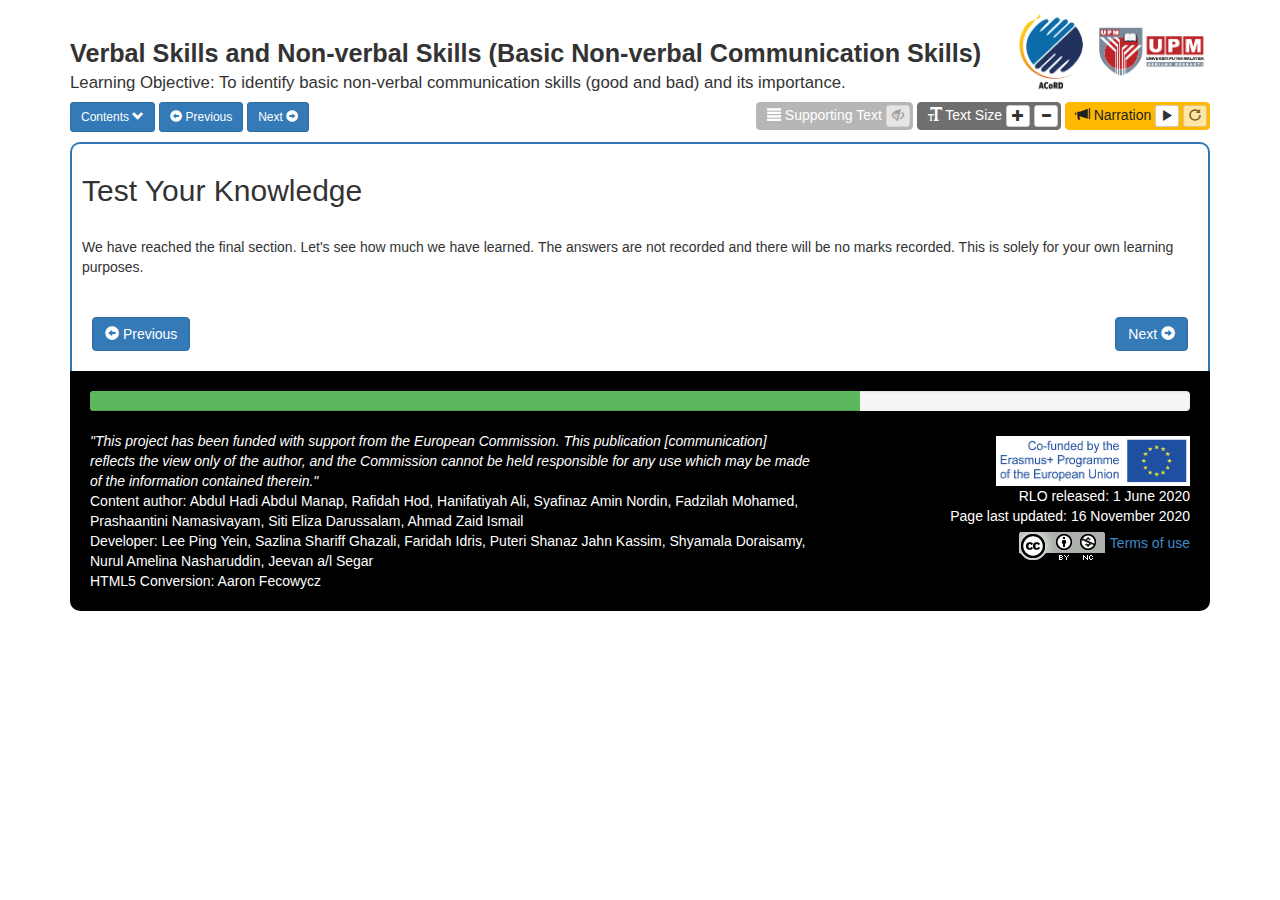
<file: rlo-existing/non-verbal/7.html>
<!DOCTYPE html>
<html lang="en-gb">
<head>
<meta charset="utf-8">
<title>RLO: Verbal Skills and Non-verbal Skills - Test Your Knowledge</title>
<meta name="viewport" content="width=device-width, initial-scale=1.0">
<link rel="stylesheet" href="css/bootstrap.min.css">

<!-- HTML5 shim and Respond.js for IE8 support of HTML5 elements and media queries -->
<!-- WARNING: Respond.js doesn't work if you view the page via file:// -->
<!--[if lt IE 9]>
<script src="https://oss.maxcdn.com/html5shiv/3.7.2/html5shiv.min.js"></script>
<script src="https://oss.maxcdn.com/respond/1.4.2/respond.min.js"></script>
<![endif]-->

<link href="css/styles.css" rel="stylesheet">
<style type="text/css">
.assesment_low_panel, .assesment_high_panel{
	background-color:#FFDFBF;
}
a.answer_btn img:hover{
		border:2px solid #F39;
		border-radius:5px;
}
@media(max-width:767px){
	#question_container{
		padding-top:20px;
	}
	#answer_feedback{
		padding-top:40px;
	}
}
</style>
</head>
<body>
<a id="doc_top"></a>
<a class="sr-only sr-only-focusable" href="#content_start">Skip to main content</a>
<div class="container" id="main_container">


<header class="clearfix"  role="banner">
<img src="images/Logos.png" alt="Universiti Putra Malaysia" width="200" height="88" id="university_logo" class="pull-right img-responsive" usemap="#logomap">
	<map name="logomap">
  	<area shape="rect" coords="0,0,80,88" href="https://www.acord.my/" alt="ACORD" style="outline:none">
  	<area shape="rect" coords="80,0,200,88" href="https://www.upm.edu.my/" alt="UPM" style="outline:none">
</map>
<p class="rlo_title">Verbal Skills and Non-verbal Skills (Basic Non-verbal Communication Skills)</p>
<p class="school_title">Learning Objective: To identify basic non-verbal communication skills (good and bad) and its importance.</p>
</header>
<!-- START Narration Audio -->
<audio id="audio_player">
<source type="audio/mp4" src="audio/7.mp3">
<p><a href="audio/7.mp3">Narration audio (MP3)</a></p>
</audio>
<!-- END Narration Audio -->
	
<nav class="nav nav-pills hidden-xs" role="navigation" id="main_nav">
	<div class="btn-group">
    <button type="button" class="btn btn-primary dropdown-toggle btn-sm" data-toggle="dropdown">
        Contents <span class="glyphicon glyphicon-chevron-down"></span>
        </button>
        <ul class="dropdown-menu" role="menu">
			<li><a href="index.html">Home</a></li>
			<li><a href="1.html">Poor Non-verbal Communication Skills</a></li>
            <li><a href="2.html">Learning Objective</a></li>
            <li><a href="3.html">Activity 1: Good and Bad Non-verbal Communication</a></li>
            <li><a href="4.html">Activity 2: The Importance of Non-verbal Communication Skills</a></li>
            <li><a href="5.html">Good Non-verbal Communication Skills</a></li>
            <li><a href="6.html">Summary</a></li>
            <li class="active"><a href="7.html">Test Your Knowledge</a></li>
			 <li class="nav-divider"></li>
            <li><a href="9.html">Resources</a></li>
			<li><a href="10.html">Feedback</a></li>
        </ul>
    </div>	
    <a href="6.html" class="btn btn-primary btn-sm"><span class="glyphicon glyphicon-circle-arrow-left"></span> Previous </a>
 	<a href="8.html" id="next_btn" class="btn btn-primary btn-sm">Next <span class="glyphicon glyphicon-circle-arrow-right"></span></a>

</nav>


<div class="visible-xs-block" id="small_screen_menu_container">
<img src="images/Logos.png" alt="Universiti Putra Malaysia" width="200" height="88" id="university_logo_small" class="img-responsive" style="margin:0 auto" usemap="#logomap">
	<map name="logomap">
  	<area shape="rect" coords="0,0,80,88" href="https://www.acord.my/" alt="ACORD">
  	<area shape="rect" coords="80,0,200,88" href="https://www.upm.edu.my/" alt="UPM">
</map>
<p class="rlo_title">Verbal Skills and Non-verbal Skills</p>
<p><a class="btn btn-primary btn-block" data-toggle="collapse" href="#collapseExample" aria-expanded="false" aria-controls="collapseExample" id="toggle_ss_nav">
  Toggle Navigation <span class="glyphicon glyphicon-remove glyphicon-menu-hamburger" aria-hidden="true"></span></a></p>
<div class="collapse" id="collapseExample">
<ul class="btn-group btn-group-vertical center-block" role="menu" id="small_screen_menu">
    <li><a href="index.html" class="btn btn-info btn-block">Home</a></li>
	<li><a href="1.html" class="btn btn-info btn-block">Poor Non-verbal Communication Skills</a></li>
    <li><a href="2.html"  class="btn btn-info btn-block">Learning Objective</a></li>
    <li><a href="3.html"  class="btn btn-info btn-block">Activity 1: Good and Bad Non-verbal Communication</a></li>
    <li><a href="4.html"  class="btn btn-info btn-block">Activity 2: The Importance of Non-verbal Communication Skills</a></li>
    <li><a href="5.html"  class="btn btn-info btn-block">Good Non-verbal Communication Skills</a></li>
    <li><a href="6.html" class="btn btn-info btn-block">Summary</a></li>
	<li><a href="7.html"  class="btn btn-info btn-block active">Test Your Knowledge</a></li>
    <li><a href="9.html" class="btn btn-info btn-block">Resources</a></li>
	<li><a href="10.html" class="btn btn-info btn-block">Feedback</a></li>
</ul>
</div>
</div>


<main role="main">
<article>
<a id="content_start"></a>
<h2>Test Your Knowledge</h2>
<!-- START Single Column Content -->
<br>
<p>We have reached the final section. Let's see how much we have learned. The answers are not recorded and there will be no marks recorded. This is solely for your own learning purposes. <br>
<br>
</p>


<nav class="section_nav" role="navigation">
<ul class="clearfix ">
<li class="pull-left "><a href="6.html" class="btn btn-primary"><span class="glyphicon glyphicon-circle-arrow-left"></span> Previous </a></li>
<li class="pull-right"><a href="8.html" class="btn btn-primary">Next <span class="glyphicon glyphicon-circle-arrow-right"></span></a></li>
</ul>
</nav>

<!-- END Single Column Content -->

</article>
</main>

<!-- START doc top navigation -->
<div class="visible-xs-block" id="doc_top_btn"><a href="#doc_top" class="btn btn-info btn-block">Document Top <span class="glyphicon glyphicon-circle-arrow-up"></span></a></div>
<!-- END doc top navigation -->

<footer role="contentinfo">
<div class="progress">
  <div class="progress-bar progress-bar-success" role="progressbar" aria-valuenow="70" aria-valuemin="0" aria-valuemax="100" style="width: 70%">
    <span class="sr-only">70% Complete</span>
  </div>
</div>

<div class="row">
<div class="col-md-8">
<ul>
<li><i>"This project has been funded with support from the European Commission. This publication [communication] reflects the view only of the author, and the Commission cannot be held responsible for any use which may be made of the information contained therein."</i></li>
<li>Content author: Abdul Hadi Abdul Manap, Rafidah Hod, Hanifatiyah Ali, Syafinaz Amin Nordin, Fadzilah Mohamed, Prashaantini Namasivayam, Siti Eliza Darussalam, Ahmad Zaid Ismail</li>
<li>Developer: Lee Ping Yein, Sazlina Shariff Ghazali, Faridah Idris, Puteri Shanaz Jahn Kassim, Shyamala Doraisamy, Nurul Amelina Nasharuddin, Jeevan a/l Segar</li>
<li>HTML5 Conversion: Aaron Fecowycz</li>
</ul>
</div>

<div class="col-md-4 text-right">
<img src="images/erasmus.jpg" alt="Co-funded by the Erasmus+ Programme of the European Union" width="194" height="50" id="eu_logo">
<p>RLO released: 1 June 2020</p>
<p>Page last updated: 16 November 2020</p>
<p><a href="http://creativecommons.org/licenses/by-nc/2.0/uk/" title="Creative Commons licence."><img src="images/cc_88x31.png" alt="Creative Commons licence." width="88" height="31" /></a> <a href="http://www.nottingham.ac.uk/nmp/sonet/rlos/rlocopyright.html">Terms of use</a></p>
</div>
</div>
</footer>
</div>


<!-- jQuery (necessary for Bootstrap's JavaScript plugins) -->
<script src="js/jquery.js"></script>


<!-- Latest compiled and minified JavaScript -->
<script src="js/bootstrap.min.js"></script>
<script src="js/tools.js"></script>

</body>
</html>
</file>
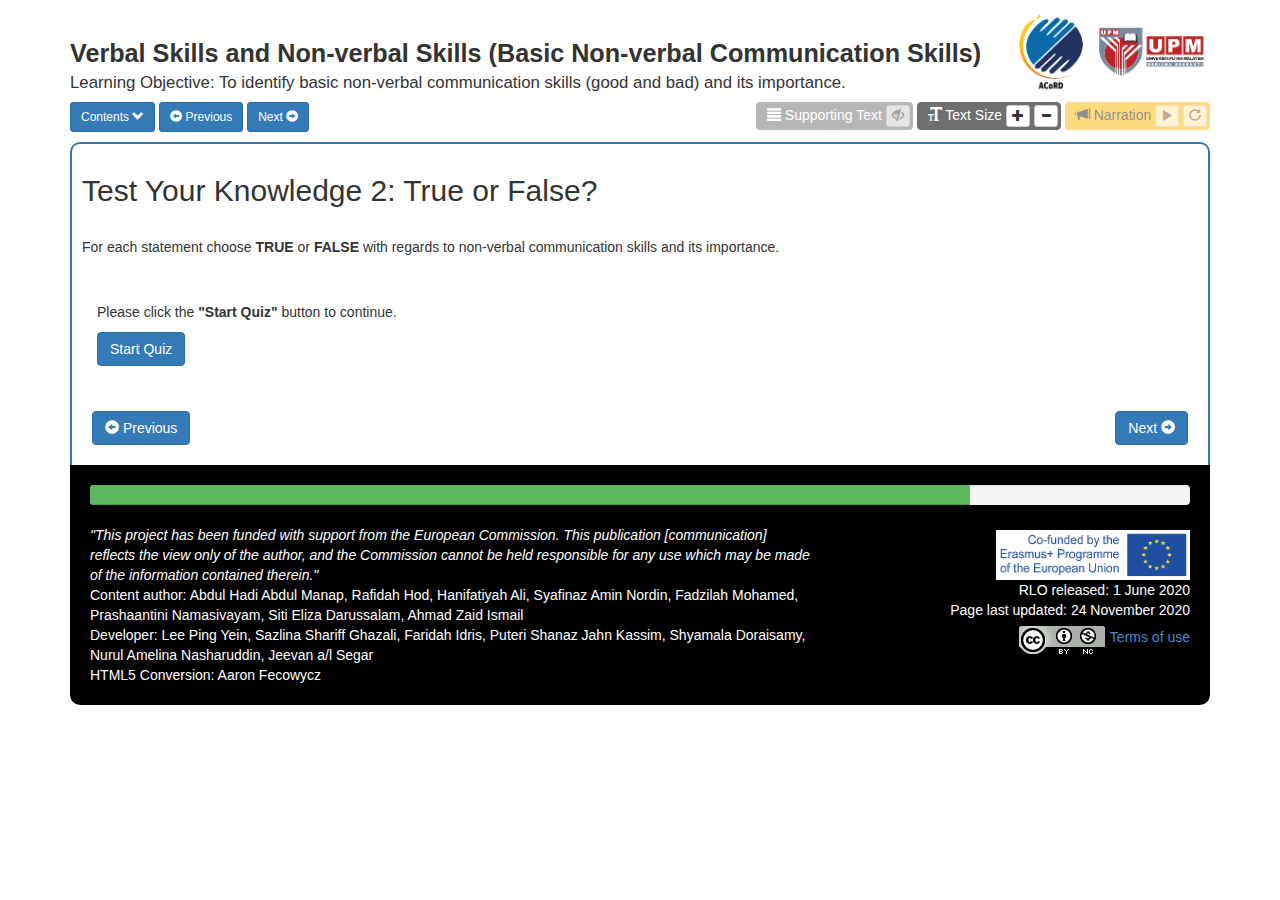
<file: rlo-existing/non-verbal/8a.html>
<!DOCTYPE html>
<html lang="en-gb">
<head>
<meta charset="utf-8">
<title>RLO: Verbal Skills and Non-verbal Skills - Test Your Knowledge 2</title>
<meta name="viewport" content="width=device-width, initial-scale=1.0">
<link rel="stylesheet" href="css/bootstrap.min.css">

<link href="css/styles.css" rel="stylesheet">
 
</head>
<body>
<a id="doc_top"></a>
<a class="sr-only sr-only-focusable" href="#content_start">Skip to main content</a>
<div class="container" id="main_container">


<header class="clearfix"  role="banner">
<img src="images/Logos.png" alt="Universiti Putra Malaysia" width="200" height="88" id="university_logo" class="pull-right img-responsive" usemap="#logomap">
	<map name="logomap">
  	<area shape="rect" coords="0,0,80,88" href="https://www.acord.my/" alt="ACORD" style="outline:none">
  	<area shape="rect" coords="80,0,200,88" href="https://www.upm.edu.my/" alt="UPM" style="outline:none">
</map>
	<p class="rlo_title">Verbal Skills and Non-verbal Skills (Basic Non-verbal Communication Skills)</p>
	<p class="school_title">Learning Objective: To identify basic non-verbal communication skills (good and bad) and its importance.</p>
</header>

<nav class="nav nav-pills hidden-xs" role="navigation" id="main_nav">
	<div class="btn-group">
    <button type="button" class="btn btn-primary dropdown-toggle btn-sm" data-toggle="dropdown">
        Contents <span class="glyphicon glyphicon-chevron-down"></span>
        </button>
        <ul class="dropdown-menu" role="menu">
			<li><a href="index.html">Home</a></li>
			<li><a href="1.html">Poor Non-verbal Communication Skills</a></li>
            <li><a href="2.html">Learning Objective</a></li>
            <li><a href="3.html">Activity 1: Good and Bad Non-verbal Communication</a></li>
            <li><a href="4.html">Activity 2: The Importance of Non-verbal Communication Skills</a></li>
            <li><a href="5.html">Good Non-verbal Communication Skills</a></li>
			<li><a href="6.html">Summary</a></li>
            <li class="active"><a href="7.html">Test Your Knowledge</a></li>
			<li class="nav-divider"></li>
            <li><a href="9.html">Resources</a></li>
			<li><a href="10.html">Feedback</a></li>
        </ul>
    </div>	
    <a href="8.html" class="btn btn-primary btn-sm"><span class="glyphicon glyphicon-circle-arrow-left"></span> Previous </a>
 	<a href="post-assess.html" id="next_btn" class="btn btn-primary btn-sm">Next <span class="glyphicon glyphicon-circle-arrow-right"></span></a>

</nav>


<div class="visible-xs-block" id="small_screen_menu_container">
<img src="images/Logos.png" alt="Universiti Putra Malaysia" width="200" height="88" id="university_logo_small" class="img-responsive" style="margin:0 auto" usemap="#logomap">
	<map name="logomap">
  	<area shape="rect" coords="0,0,80,88" href="https://www.acord.my/" alt="ACORD">
  	<area shape="rect" coords="80,0,200,88" href="https://www.upm.edu.my/" alt="UPM">
</map>
<p class="rlo_title">Verbal Skills and Non-verbal Skills</p>
<p><a class="btn btn-primary btn-block" data-toggle="collapse" href="#collapseExample" aria-expanded="false" aria-controls="collapseExample" id="toggle_ss_nav">
  Toggle Navigation <span class="glyphicon glyphicon-remove glyphicon-menu-hamburger" aria-hidden="true"></span></a></p>
<div class="collapse" id="collapseExample">
<ul class="btn-group btn-group-vertical center-block" role="menu" id="small_screen_menu">
    <li><a href="index.html" class="btn btn-info btn-block">Home</a></li>
	<li><a href="1.html" class="btn btn-info btn-block">Poor Non-verbal Communication Skills</a></li>
    <li><a href="2.html"  class="btn btn-info btn-block">Learning Objective</a></li>
    <li><a href="3.html"  class="btn btn-info btn-block">Activity 1: Good and Bad Non-verbal Communication</a></li>
    <li><a href="4.html"  class="btn btn-info btn-block">Activity 2: The Importance of Non-verbal Communication Skills</a></li>
    <li><a href="5.html"  class="btn btn-info btn-block">Good Non-verbal Communication Skills</a></li>
    <li><a href="6.html" class="btn btn-info btn-block">Summary</a></li>
	<li><a href="7.html"  class="btn btn-info btn-block active">Test Your Knowledge</a></li>
    <li><a href="9.html" class="btn btn-info btn-block">Resources</a></li>
	<li><a href="10.html" class="btn btn-info btn-block">Feedback</a></li>
</ul>
</div>
</div>


<main role="main">
<article>
<a id="content_start"></a>
<h2>Test Your Knowledge 2: True or False?<br>
</h2>
<br>
<p>For each statement choose <strong>TRUE</strong> or <strong>FALSE</strong> with regards to non-verbal communication skills and its importance. <br>
</p>
<br>

<!--Start Activity-->
<div class="panel panel-info">

<div id="quiz_container">Your browser does not support javascript. Please enable.</div>

</div>
<!--End Activity-->

	
<nav class="section_nav" role="navigation">
<ul class="clearfix ">
<li class="pull-left "><a href="8.html" class="btn btn-primary"><span class="glyphicon glyphicon-circle-arrow-left"></span> Previous </a></li>
<li class="pull-right"><a href="post-assess.html" class="btn btn-primary">Next <span class="glyphicon glyphicon-circle-arrow-right"></span></a></li>
</ul>
</nav>

</article>
</main>

<!-- START doc top navigation -->
<div class="visible-xs-block" id="doc_top_btn"><a href="#doc_top" class="btn btn-info btn-block">Document Top <span class="glyphicon glyphicon-circle-arrow-up"></span></a></div>
<!-- END doc top navigation -->

<footer role="contentinfo">
<div class="progress">
  <div class="progress-bar progress-bar-success" role="progressbar" aria-valuenow="80" aria-valuemin="0" aria-valuemax="100" style="width: 80%">
    <span class="sr-only">80% Complete</span>
  </div>
</div>

<div class="row">
<div class="col-md-8">
<ul>
<li><i>"This project has been funded with support from the European Commission. This publication [communication] reflects the view only of the author, and the Commission cannot be held responsible for any use which may be made of the information contained therein."</i></li>
<li>Content author: Abdul Hadi Abdul Manap, Rafidah Hod, Hanifatiyah Ali, Syafinaz Amin Nordin, Fadzilah Mohamed, Prashaantini Namasivayam, Siti Eliza Darussalam, Ahmad Zaid Ismail</li>
<li>Developer: Lee Ping Yein, Sazlina Shariff Ghazali, Faridah Idris, Puteri Shanaz Jahn Kassim, Shyamala Doraisamy, Nurul Amelina Nasharuddin, Jeevan a/l Segar</li>
<li>HTML5 Conversion: Aaron Fecowycz</li>
</ul>
</div>

<div class="col-md-4 text-right">
<img src="images/erasmus.jpg" alt="Co-funded by the Erasmus+ Programme of the European Union" width="194" height="50" id="eu_logo">
<p>RLO released: 1 June 2020</p>
<p>Page last updated: 24 November 2020</p>
<p><a href="http://creativecommons.org/licenses/by-nc/2.0/uk/" title="Creative Commons licence."><img src="images/cc_88x31.png" alt="Creative Commons licence." width="88" height="31" /></a> <a href="http://www.nottingham.ac.uk/nmp/sonet/rlos/rlocopyright.html">Terms of use</a></p>
</div>
</div>
</footer>
</div>

<!-- START Modals -->
<div class="modal fade" tabindex="-1" role="dialog" aria-labelledby="activity_complete_label" id="activity_complete">
    <div class="modal-dialog">
        <div class="modal-content">
            <div class="modal-header">
            	<h3 class="modal-title" id="activity_complete_label">Activity Complete <span class="glyphicon glyphicon-ok" aria-hidden="true"></span></h3>
            </div>
            <div class="modal-body">
            <p>You have sucessfully completed this activity.</p>
            </div>
      <div class="modal-footer">
            <button type="button" class="btn btn-success" data-dismiss="modal" id="activity1_continue">Close</button>
            </div>
        </div>
    </div>
</div>

<!-- END Modals -->
	
<!-- jQuery (necessary for Bootstrap's JavaScript plugins) -->
<script src="js/jquery.js"></script>
<!-- Include all compiled plugins (below), or include individual files as needed -->
<script src="js/bootstrap.min.js"></script>
<script src="js/tools.js"></script>

<script>	
$(document).ready(function(){
	
	var current_question = 0;
	var number_of_correct_answers = 0;
	var check_answer = 0;
	
	var questions = new Array;
	
	var correctsnd = new Audio("audio/correct.mp3");
	var wrongsnd = new Audio("audio/wrong.mp3");
	var completesnd = new Audio("audio/complete.mp3");
	correctsnd.volume = 0.2;
	wrongsnd.volume = 0.2;
	completesnd.volume = 0.2;
	
	questions[0] = new Array("Non-verbal cues do not further increase the trust and clarity to clients.<br>&nbsp;","0","Non verbal communication increases the trust and clarity when yielded appropriately.");
	questions[1] = new Array("Non-verbal communication skills is important to patient's satisfaction of the consultation.<br>&nbsp;","1","");
	questions[2] = new Array("Communication skills does not affect the outcome of patient's health.<br>&nbsp;","0","Studies have shown that with effective communication it correlates with an improved health outcome.");
	questions[3] = new Array("Most public complaints about physicians are related to communication problems rather than competency problems.<br>&nbsp;","1","");
	questions[4] = new Array("Majority of malpractice allegations arise from communication errors.<br>&nbsp;","1","");
	
	var num_of_questions = questions.length;
	
	$('#quiz_container').html('');
	
	$('#number_of_questions').append(num_of_questions);
	$('#quiz_container').append('<div class="panel-body"><form method="post" id="question_form" name="question_form"><div id="question_container"><p>Please click the <strong>"Start Quiz"</strong> button to continue.</p></div><div><input name="continue_btn" type="submit" class="btn btn-primary" id="continue_btn" value="Start Quiz" /></div></form></div>');


	function check_answers(){
		// function to check the answer supplied
		
		// store the supplied answer				
		var suplied_answer = $('#question_container :radio:checked').val();
		
		// check against array
		if(suplied_answer == questions[current_question][1]){
			correctsnd.play();
			$('#question_container').append('<p class="answer_feedback"><span class="label label-success">That is Correct <span class="glyphicon glyphicon-ok"></span></span> '+ questions[current_question][2] +'</p>');
			$('.answer_feedback').hide().toggle(500);
			number_of_correct_answers ++;
		}else{
			wrongsnd.play();
			$('#question_container').append('<p class="answer_feedback"><span class="label label-danger">That is Incorrect <span class="glyphicon glyphicon-remove"></span></span> '+ questions[current_question][2] +'</p>')
			$('.answer_feedback').hide().toggle(500);
		}
		// disable the continue btn
		$("#question_container :radio").attr("disabled", true);
		
		// re-label the continue button
		$('#continue_btn').attr('value','Continue');
		$('#continue_btn').attr('class','btn btn-success');
		
		// log data in variables
		check_answer = 0;
		current_question ++;
		
		
	}
	function write_question(){
		// function writes the appropriate question to page
		
		// disable the submit / continue button
		$('#continue_btn').attr("disabled", true);
		
		$('#question_container').hide();
		
		// clear the question container
		$('#question_container').html('');
		
		
		
		// write the question to the page
		$('#question_container').html('<div>'+questions[current_question][0]+'</div><div><label for="answer_0"><input name="answer" id="answer_0" type="radio" value="1" /> True</label></div><div><label for="answer_1"><input name="answer" id="answer_1" type="radio" value="0" /> False</label></div>').hide().toggle(500);
		
		
		
		check_answer = 1;
		
		
		// re-lable the continue button
		$('#continue_btn').attr('value','Check Your Answer');
		$('#continue_btn').attr('class','btn btn-warning');
	
		// Enable the submit / continue button when radio button is selected
		$("#question_container :radio").click(function(event){
			$('#continue_btn').attr("disabled", false);
		});
		
		
		
	}


	function show_results(){
		// Function to display the results of the quiz
		
		// clear the question container
		$('#question_container').html('');
		
		// output the results
		completesnd.play();
		$('#question_container').html('<h3>You have completed the quiz</h3><p>You correctly answered <strong>'+ number_of_correct_answers +'</strong> of the '+num_of_questions+' questions in this quiz.</p>').hide().toggle(500);
		$('#continue_btn').attr('value','Retry the Quiz');
		
		// reste variables to facilitate retry
		check_answer = 0;
		current_question = 0;
		number_of_correct_answers = 0;
		return false;
		
	}


	$('#question_form').submit(function(){
		// form submission logic
		// triggers the appropriate function
		
		if(check_answer == 0){
			if(current_question >= num_of_questions){
				show_results();
			}else{
				write_question();
			}
		}else{
			check_answers();
		}
		
		return false;	
		
	});



});

</script>	
</body>
</html>
</file>
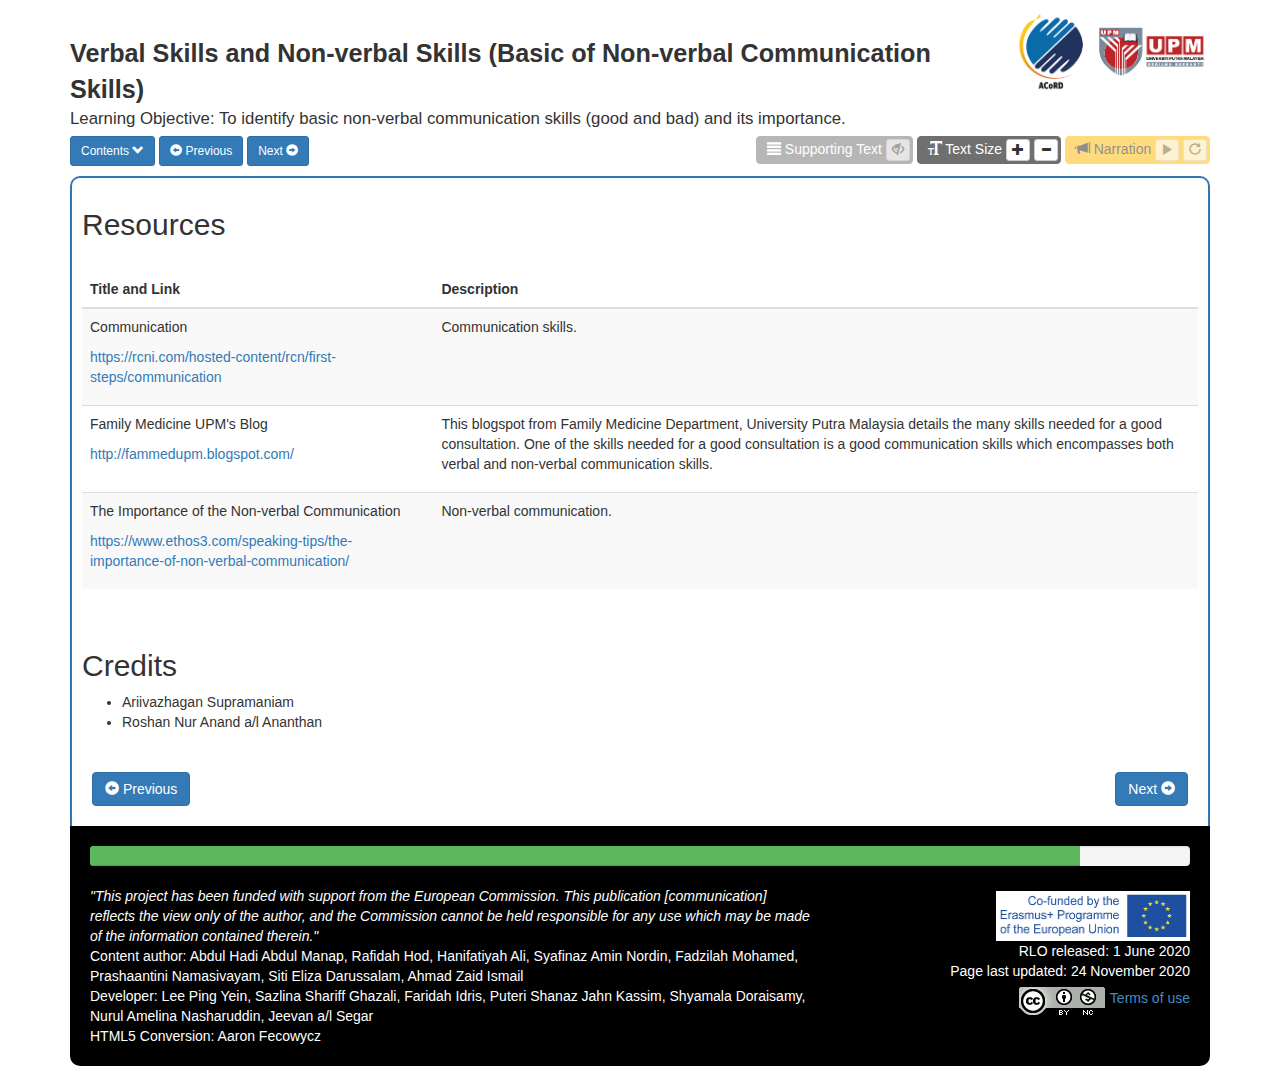
<file: rlo-existing/non-verbal/9.html>
<!DOCTYPE html>
<html lang="en-gb">
<head>
<meta charset="utf-8">
<title>RLO: Verbal Skills and Non-verbal Skills - Resources</title>
<meta name="viewport" content="width=device-width, initial-scale=1.0">
<link rel="stylesheet" href="css/bootstrap.min.css">

<!-- HTML5 shim and Respond.js for IE8 support of HTML5 elements and media queries -->
<!-- WARNING: Respond.js doesn't work if you view the page via file:// -->
<!--[if lt IE 9]>
<script src="https://oss.maxcdn.com/html5shiv/3.7.2/html5shiv.min.js"></script>
<script src="https://oss.maxcdn.com/respond/1.4.2/respond.min.js"></script>
<![endif]-->

<link href="css/styles.css" rel="stylesheet">
</head>
<body>
<a id="doc_top"></a>
<a class="sr-only sr-only-focusable" href="#content_start">Skip to main content</a>
<div class="container" id="main_container">


<header class="clearfix"  role="banner">
<img src="images/Logos.png" alt="Universiti Putra Malaysia" width="200" height="88" id="university_logo" class="pull-right img-responsive" usemap="#logomap">
	<map name="logomap">
  	<area shape="rect" coords="0,0,80,88" href="https://www.acord.my/" alt="ACORD" style="outline:none">
  	<area shape="rect" coords="80,0,200,88" href="https://www.upm.edu.my/" alt="UPM" style="outline:none">
</map>
	<p class="rlo_title">Verbal Skills and Non-verbal Skills (Basic of Non-verbal Communication Skills)</p>
	<p class="school_title">Learning Objective: To identify basic non-verbal communication skills (good and bad) and its importance.</p>
</header>

<nav class="nav nav-pills hidden-xs" role="navigation" id="main_nav">
	<div class="btn-group">
    <button type="button" class="btn btn-primary dropdown-toggle btn-sm" data-toggle="dropdown">
        Contents <span class="glyphicon glyphicon-chevron-down"></span>
        </button>
        <ul class="dropdown-menu" role="menu">
			<li><a href="index.html">Home</a></li>
			<li class="1"><a href="index.html">Poor Non-verbal Communication Skills</a></li>
            <li><a href="2.html">Learning Objective</a></li>
            <li><a href="3.html">Activity 1: Good and Bad Non-verbal Communication</a></li>
            <li><a href="4.html">Activity 2: The Importance of Non-verbal Communication Skills</a></li>
            <li><a href="5.html">Good Non-verbal Communication Skills</a></li>
			<li><a href="6.html">Summary</a></li>
            <li><a href="7.html">Test Your Knowledge</a></li>
			<li class="nav-divider"></li>
            <li class="active"><a href="9.html">Resources</a></li>
			<li><a href="10.html">Feedback</a></li>
        </ul>
    </div>	
    <a href="post-assess.html" class="btn btn-primary btn-sm"><span class="glyphicon glyphicon-circle-arrow-left"></span> Previous </a>
 	<a href="10.html" id="next_btn" class="btn btn-primary btn-sm">Next <span class="glyphicon glyphicon-circle-arrow-right"></span></a>

</nav>


<div class="visible-xs-block" id="small_screen_menu_container">
<img src="images/Logos.png" alt="Universiti Putra Malaysia" width="200" height="88" id="university_logo_small" class="img-responsive" style="margin:0 auto" usemap="#logomap">
	<map name="logomap">
  	<area shape="rect" coords="0,0,80,88" href="https://www.acord.my/" alt="ACORD">
  	<area shape="rect" coords="80,0,200,88" href="https://www.upm.edu.my/" alt="UPM">
</map>
<p class="rlo_title">Verbal Skills and Non-verbal Skills</p>
<p><a class="btn btn-primary btn-block" data-toggle="collapse" href="#collapseExample" aria-expanded="false" aria-controls="collapseExample" id="toggle_ss_nav">
  Toggle Navigation <span class="glyphicon glyphicon-remove glyphicon-menu-hamburger" aria-hidden="true"></span></a></p>
<div class="collapse" id="collapseExample">
<ul class="btn-group btn-group-vertical center-block" role="menu" id="small_screen_menu">
    <li><a href="index.html" class="btn btn-info btn-block">Home</a></li>
	<li><a href="1.html" class="btn btn-info btn-block">Poor Non-verbal Communication Skills</a></li>
    <li><a href="2.html"  class="btn btn-info btn-block">Learning Objective</a></li>
    <li><a href="3.html"  class="btn btn-info btn-block">Activity 1: Good and Bad Non-verbal Communication</a></li>
    <li><a href="4.html"  class="btn btn-info btn-block">Activity 2: The Importance of Non-verbal Communication Skills</a></li>
    <li><a href="5.html"  class="btn btn-info btn-block">Good Non-verbal Communication Skills</a></li>
    <li><a href="6.html" class="btn btn-info btn-block">Summary</a></li>
	<li><a href="7.html"  class="btn btn-info btn-block">Test Your Knowledge</a></li>
    <li><a href="9.html" class="btn btn-info btn-block active">Resources</a></li>
	<li><a href="10.html" class="btn btn-info btn-block">Feedback</a></li>
</ul>
</div>
</div>


<main role="main">
<article>
<a id="content_start"></a>
<h2>Resources</h2>
<br>
<table class="table table-striped table-hover">
<thead>
  <tr>
    <th>Title and Link</th>
    <th>Description</th>
  </tr>
  </thead>
  <tbody>
  <tr>
    <td><p>Communication</p><p><a href="https://rcni.com/hosted-content/rcn/first-steps/communication">https://rcni.com/hosted-content/rcn/first-steps/communication</a></p></td>
    <td><p>Communication skills.</p></td>
  </tr>
	<tr>
    <td><p>Family Medicine UPM's Blog</p><p><a href="http://fammedupm.blogspot.com/">http://fammedupm.blogspot.com/</a></p></td>
    <td><p>This blogspot from Family Medicine Department, University Putra Malaysia details the many skills needed for a good consultation. One of the skills needed for a good consultation is a good communication skills which encompasses both verbal and non-verbal communication skills.</p></td>
  </tr>
	  <tr>
    <td><p>The Importance of the Non-verbal Communication</p><p><a href="https://www.ethos3.com/speaking-tips/the-importance-of-non-verbal-communication/">https://www.ethos3.com/speaking-tips/the-importance-of-non-verbal-communication/</a></p></td>
    <td><p>Non-verbal communication.</p></td>
  </tr>
  </tbody>
</table>
<br>
<h2>Credits</h2>
<ul>
<li>Ariivazhagan Supramaniam</li>
<li>Roshan Nur Anand a/l Ananthan</li>
</ul>
<br>
<nav class="section_nav" role="navigation">
<ul class="clearfix ">
<li class="pull-left "><a href="post-assess.html" class="btn btn-primary"><span class="glyphicon glyphicon-circle-arrow-left"></span> Previous </a></li>
<li class="pull-right"><a href="10.html" class="btn btn-primary">Next <span class="glyphicon glyphicon-circle-arrow-right"></span></a></li>
</ul>
</nav>

</article>
</main>

<!-- START doc top navigation -->
<div class="visible-xs-block" id="doc_top_btn"><a href="#doc_top" class="btn btn-info btn-block">Document Top <span class="glyphicon glyphicon-circle-arrow-up"></span></a></div>
<!-- END doc top navigation -->

<footer role="contentinfo">
<div class="progress">
  <div class="progress-bar progress-bar-success" role="progressbar" aria-valuenow="90" aria-valuemin="0" aria-valuemax="100" style="width: 90%">
    <span class="sr-only">90% Complete</span>
  </div>
</div>

<div class="row">
<div class="col-md-8">
<ul>
<li><i>"This project has been funded with support from the European Commission. This publication [communication] reflects the view only of the author, and the Commission cannot be held responsible for any use which may be made of the information contained therein."</i></li>
<li>Content author: Abdul Hadi Abdul Manap, Rafidah Hod, Hanifatiyah Ali, Syafinaz Amin Nordin, Fadzilah Mohamed, Prashaantini Namasivayam, Siti Eliza Darussalam, Ahmad Zaid Ismail</li>
<li>Developer: Lee Ping Yein, Sazlina Shariff Ghazali, Faridah Idris, Puteri Shanaz Jahn Kassim, Shyamala Doraisamy, Nurul Amelina Nasharuddin, Jeevan a/l Segar</li>
<li>HTML5 Conversion: Aaron Fecowycz</li>
</ul>
</div>

<div class="col-md-4 text-right">
<img src="images/erasmus.jpg" alt="Co-funded by the Erasmus+ Programme of the European Union" width="194" height="50" id="eu_logo">
<p>RLO released: 1 June 2020</p>
<p>Page last updated: 24 November 2020</p>
<p><a href="http://creativecommons.org/licenses/by-nc/2.0/uk/" title="Creative Commons licence."><img src="images/cc_88x31.png" alt="Creative Commons licence." width="88" height="31" /></a> <a href="http://www.nottingham.ac.uk/nmp/sonet/rlos/rlocopyright.html">Terms of use</a></p>
</div>
</div>
</footer>
</div>


<!-- jQuery (necessary for Bootstrap's JavaScript plugins) -->
<script src="js/jquery.js"></script>


<!-- Latest compiled and minified JavaScript -->
<script src="js/bootstrap.min.js"></script>
<script src="js/tools.js"></script>

</body>
</html>
</file>
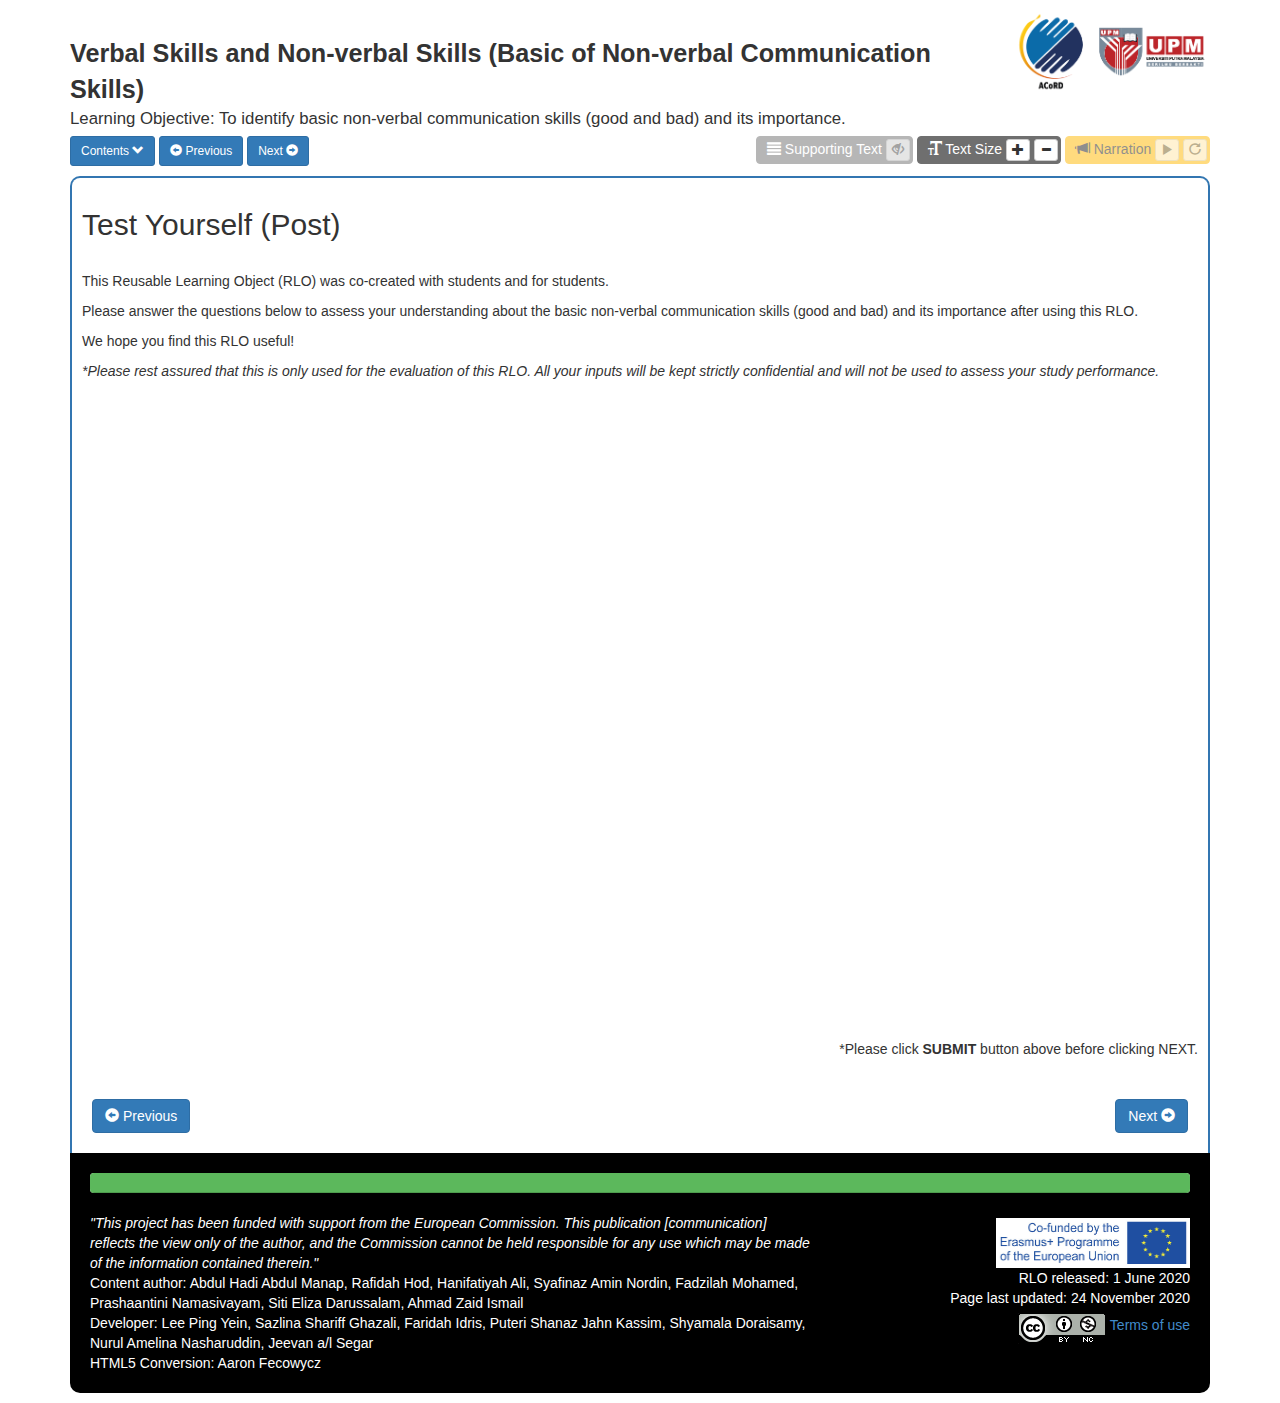
<file: rlo-existing/non-verbal/post-assess.html>
<!DOCTYPE html>
<html lang="en-gb">
<head>
<meta charset="utf-8">
<title>RLO: Verbal Skills and Non-verbal Skills - Test Yourself (Post)</title>
<meta name="viewport" content="width=device-width, initial-scale=1.0">
<link rel="stylesheet" href="css/bootstrap.min.css">

<!-- HTML5 shim and Respond.js for IE8 support of HTML5 elements and media queries -->
<!-- WARNING: Respond.js doesn't work if you view the page via file:// -->
<!--[if lt IE 9]>
<script src="https://oss.maxcdn.com/html5shiv/3.7.2/html5shiv.min.js"></script>
<script src="https://oss.maxcdn.com/respond/1.4.2/respond.min.js"></script>
<![endif]-->

<link href="css/styles.css" rel="stylesheet">
</head>
<body>
<a id="doc_top"></a>
<a class="sr-only sr-only-focusable" href="#content_start">Skip to main content</a>
<div class="container" id="main_container">


<header class="clearfix"  role="banner">
<img src="images/Logos.png" alt="Universiti Putra Malaysia" width="200" height="88" id="university_logo" class="pull-right img-responsive" usemap="#logomap">
	<map name="logomap">
  	<area shape="rect" coords="0,0,80,88" href="https://www.acord.my/" alt="ACORD" style="outline:none">
  	<area shape="rect" coords="80,0,200,88" href="https://www.upm.edu.my/" alt="UPM" style="outline:none">
</map>
<p class="rlo_title">Verbal Skills and Non-verbal Skills (Basic of Non-verbal Communication Skills)</p>
<p class="school_title">Learning Objective: To identify basic non-verbal communication skills (good and bad) and its importance.</p>
</header>

<nav class="nav nav-pills hidden-xs" role="navigation" id="main_nav">
	<div class="btn-group">
    <button type="button" class="btn btn-primary dropdown-toggle btn-sm" data-toggle="dropdown">
        Contents <span class="glyphicon glyphicon-chevron-down"></span>
        </button>
        <ul class="dropdown-menu" role="menu">
			<li><a href="index.html">Home</a></li>
			<li class="1"><a href="index.html">Poor Non-verbal Communication Skills</a></li>
            <li><a href="2.html">Learning Objective</a></li>
            <li><a href="3.html">Activity 1: Good and Bad Non-verbal Communication</a></li>
            <li><a href="4.html">Activity 2: The Importance of Non-verbal Communication Skills</a></li>
            <li><a href="5.html">Good Non-verbal Communication Skills</a></li>
			<li><a href="6.html">Summary</a></li>
            <li><a href="7.html">Test Your Knowledge</a></li>
			<li class="nav-divider"></li>
            <li><a href="9.html">Resources</a></li>
			<li><a href="10.html">Feedback</a></li>
        </ul>
    </div>	
    <a href="7.html" class="btn btn-primary btn-sm"><span class="glyphicon glyphicon-circle-arrow-left"></span> Previous </a>
 	<a href="9.html" id="next_btn" class="btn btn-primary btn-sm">Next <span class="glyphicon glyphicon-circle-arrow-right"></span></a>

</nav>


<div class="visible-xs-block" id="small_screen_menu_container">
<img src="images/Logos.png" alt="Universiti Putra Malaysia" width="200" height="88" id="university_logo_small" class="img-responsive" style="margin:0 auto" usemap="#logomap">
	<map name="logomap">
  	<area shape="rect" coords="0,0,80,88" href="https://www.acord.my/" alt="ACORD">
  	<area shape="rect" coords="80,0,200,88" href="https://www.upm.edu.my/" alt="UPM">
</map>
<p class="rlo_title">Verbal Skills and Non-verbal Skills</p>
<p><a class="btn btn-primary btn-block" data-toggle="collapse" href="#collapseExample" aria-expanded="false" aria-controls="collapseExample" id="toggle_ss_nav">
  Toggle Navigation <span class="glyphicon glyphicon-remove glyphicon-menu-hamburger" aria-hidden="true"></span></a></p>
<div class="collapse" id="collapseExample">
<ul class="btn-group btn-group-vertical center-block" role="menu" id="small_screen_menu">
    <li><a href="index.html" class="btn btn-info btn-block">Home</a></li>
	<li><a href="1.html" class="btn btn-info btn-block">Poor Non-verbal Communication Skills</a></li>
    <li><a href="2.html"  class="btn btn-info btn-block">Learning Objective</a></li>
    <li><a href="3.html"  class="btn btn-info btn-block">Activity: Good and Bad Non-verbal Communication</a></li>
    <li><a href="4.html"  class="btn btn-info btn-block">Activity: The Importance of Non-verbal Communication Skills</a></li>
    <li><a href="5.html"  class="btn btn-info btn-block">Good Non-verbal Communication Skills</a></li>
    <li><a href="6.html" class="btn btn-info btn-block">Summary</a></li>
	<li><a href="7.html"  class="btn btn-info btn-block">Test Your Knowledge</a></li>
    <li><a href="9.html" class="btn btn-info btn-block">Resources</a></li>
	<li><a href="10.html" class="btn btn-info btn-block">Feedback</a></li>
</ul>
</div>
</div>


<main role="main">
<article>
<a id="content_start"></a>
<h2>Test Yourself (Post)</h2>
<br>
<p>This Reusable Learning Object (RLO) was co-created with students and for students.</p>

	<p>Please answer the questions below to assess your understanding about the basic non-verbal communication skills (good and bad) and its importance after using this RLO.</p>

	<!--p>You could read the Participant Information Sheet for more information regarding this study.</p-->

	<p>We hope you find this RLO useful!</p>
	<p><i>*Please rest assured that this is only used for the evaluation of this RLO. All your inputs will be kept strictly confidential and will not be used to assess your study performance.</i></p>
<br>
<div class="row">
<div class="col-md-12">
<div class="embed-responsive embed-responsive-16by9"><iframe src="https://docs.google.com/forms/d/e/1FAIpQLSfC_VlbRwwujy_coDiztjhl4B0BaSBnu8-v69G74i3su2vVUQ/viewform?embedded=true" width="640" height="1687" frameborder="0" marginheight="0" marginwidth="0">Loading…</iframe></div>
<p style="text-align:right">*Please click <strong>SUBMIT</strong> button above before clicking NEXT.</p>
</div>
</div>
<br>

<nav class="section_nav" role="navigation">
<ul class="clearfix ">
<li class="pull-left "><a href="7.html" class="btn btn-primary"><span class="glyphicon glyphicon-circle-arrow-left"></span> Previous </a></li>
<li class="pull-right"><a href="9.html" class="btn btn-primary">Next <span class="glyphicon glyphicon-circle-arrow-right"></span></a></li>
</ul>
</nav>

</article>
</main>

<!-- START doc top navigation -->
<div class="visible-xs-block" id="doc_top_btn"><a href="#doc_top" class="btn btn-info btn-block">Document Top <span class="glyphicon glyphicon-circle-arrow-up"></span></a></div>
<!-- END doc top navigation -->

<footer role="contentinfo">
<div class="progress">
  <div class="progress-bar progress-bar-success" role="progressbar" aria-valuenow="80" aria-valuemin="0" aria-valuemax="100" style="width: 800%">
    <span class="sr-only">80% Complete</span>
  </div>
</div>

<div class="row">
<div class="col-md-8">
<ul>
<li><i>"This project has been funded with support from the European Commission. This publication [communication] reflects the view only of the author, and the Commission cannot be held responsible for any use which may be made of the information contained therein."</i></li>
<li>Content author: Abdul Hadi Abdul Manap, Rafidah Hod, Hanifatiyah Ali, Syafinaz Amin Nordin, Fadzilah Mohamed, Prashaantini Namasivayam, Siti Eliza Darussalam, Ahmad Zaid Ismail</li>
<li>Developer: Lee Ping Yein, Sazlina Shariff Ghazali, Faridah Idris, Puteri Shanaz Jahn Kassim, Shyamala Doraisamy, Nurul Amelina Nasharuddin, Jeevan a/l Segar</li>
<li>HTML5 Conversion: Aaron Fecowycz</li>
</ul>
</div>

<div class="col-md-4 text-right">
<img src="images/erasmus.jpg" alt="Co-funded by the Erasmus+ Programme of the European Union" width="194" height="50" id="eu_logo">
<p>RLO released: 1 June 2020</p>
<p>Page last updated: 24 November 2020</p>
<p><a href="http://creativecommons.org/licenses/by-nc/2.0/uk/" title="Creative Commons licence."><img src="images/cc_88x31.png" alt="Creative Commons licence." width="88" height="31" /></a> <a href="http://www.nottingham.ac.uk/nmp/sonet/rlos/rlocopyright.html">Terms of use</a></p>
</div>
</div>
</footer>
</div>


<!-- jQuery (necessary for Bootstrap's JavaScript plugins) -->
<script src="js/jquery.js"></script>


<!-- Latest compiled and minified JavaScript -->
<script src="js/bootstrap.min.js"></script>
<script src="js/tools.js"></script>

</body>
</html>
</file>
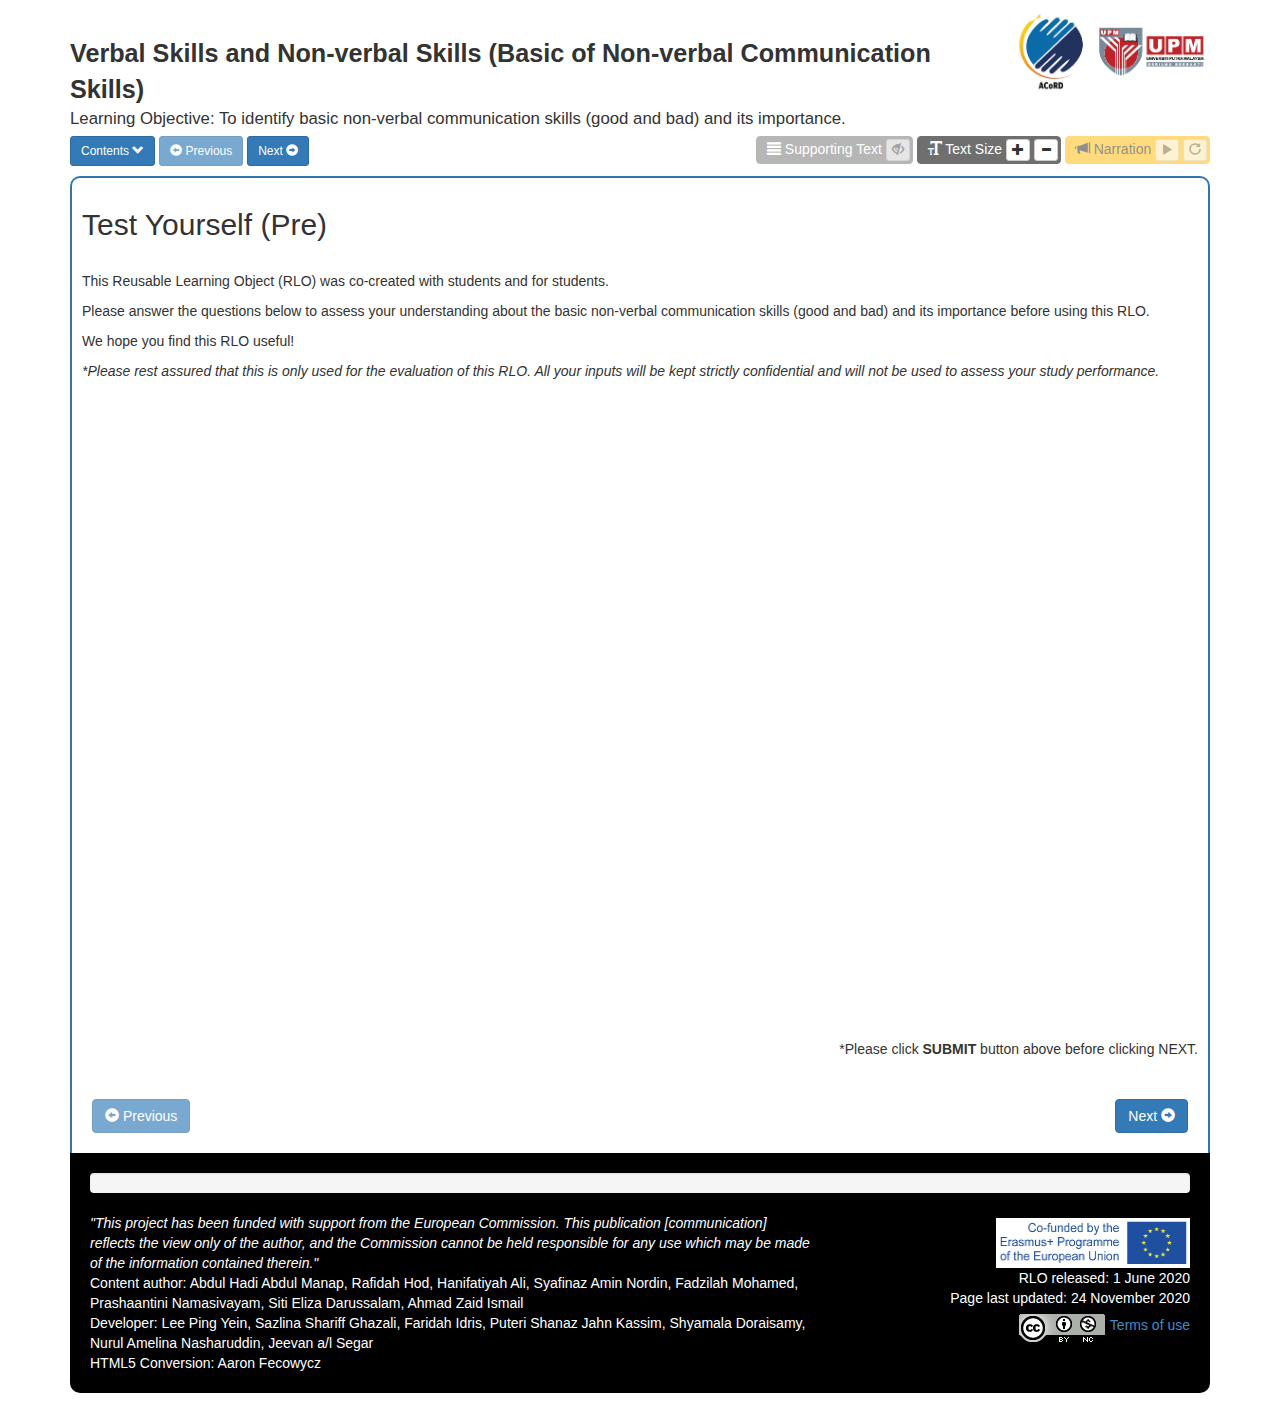
<file: rlo-existing/non-verbal/pre-assess.html>
<!DOCTYPE html>
<html lang="en-gb">
<head>
<meta charset="utf-8">
<title>RLO: Verbal Skills and Non-verbal Skills - Test Yourself (Pre)</title>
<meta name="viewport" content="width=device-width, initial-scale=1.0">
<link rel="stylesheet" href="css/bootstrap.min.css">

<!-- HTML5 shim and Respond.js for IE8 support of HTML5 elements and media queries -->
<!-- WARNING: Respond.js doesn't work if you view the page via file:// -->
<!--[if lt IE 9]>
<script src="https://oss.maxcdn.com/html5shiv/3.7.2/html5shiv.min.js"></script>
<script src="https://oss.maxcdn.com/respond/1.4.2/respond.min.js"></script>
<![endif]-->

<link href="css/styles.css" rel="stylesheet">
</head>
<body>
<a id="doc_top"></a>
<a class="sr-only sr-only-focusable" href="#content_start">Skip to main content</a>
<div class="container" id="main_container">


<header class="clearfix"  role="banner">
<img src="images/Logos.png" alt="Universiti Putra Malaysia" width="200" height="88" id="university_logo" class="pull-right img-responsive" usemap="#logomap">
	<map name="logomap">
  	<area shape="rect" coords="0,0,80,88" href="https://www.acord.my/" alt="ACORD" style="outline:none">
  	<area shape="rect" coords="80,0,200,88" href="https://www.upm.edu.my/" alt="UPM" style="outline:none">
</map>
<p class="rlo_title">Verbal Skills and Non-verbal Skills (Basic of Non-verbal Communication Skills)</p>
<p class="school_title">Learning Objective: To identify basic non-verbal communication skills (good and bad) and its importance.</p>
</header>

<nav class="nav nav-pills hidden-xs" role="navigation" id="main_nav">
	<div class="btn-group">
    <button type="button" class="btn btn-primary dropdown-toggle btn-sm" data-toggle="dropdown">
        Contents <span class="glyphicon glyphicon-chevron-down"></span>
        </button>
        <ul class="dropdown-menu" role="menu">
			<li><a href="index.html">Home</a></li>
			<li><a href="index.html">Poor Non-verbal Communication Skills</a></li>
            <li><a href="2.html">Learning Objective</a></li>
            <li><a href="3.html">Activity 1: Good and Bad Non-verbal Communication</a></li>
            <li><a href="4.html">Activity 2: The Importance of Non-verbal Communication Skills</a></li>
            <li><a href="5.html">Good Non-verbal Communication Skills</a></li>
			<li><a href="6.html">Summary</a></li>
            <li><a href="7.html">Test Your Knowledge</a></li>
			<li class="nav-divider"></li>
            <li><a href="9.html">Resources</a></li>
			<li><a href="10.html">Feedback</a></li>
        </ul>
    </div>	
    <a href="#" class="btn btn-primary btn-sm disabled"><span class="glyphicon glyphicon-circle-arrow-left"></span> Previous </a>
 	<a href="index.html" id="next_btn" class="btn btn-primary btn-sm">Next <span class="glyphicon glyphicon-circle-arrow-right"></span></a>

</nav>


<div class="visible-xs-block" id="small_screen_menu_container">
<img src="images/Logos.png" alt="Universiti Putra Malaysia" width="200" height="88" id="university_logo_small" class="img-responsive" style="margin:0 auto" usemap="#logomap">
	<map name="logomap">
  	<area shape="rect" coords="0,0,80,88" href="https://www.acord.my/" alt="ACORD">
  	<area shape="rect" coords="80,0,200,88" href="https://www.upm.edu.my/" alt="UPM">
</map>
<p class="rlo_title">Verbal Skills and Non-verbal Skills</p>
<p><a class="btn btn-primary btn-block" data-toggle="collapse" href="#collapseExample" aria-expanded="false" aria-controls="collapseExample" id="toggle_ss_nav">
  Toggle Navigation <span class="glyphicon glyphicon-remove glyphicon-menu-hamburger" aria-hidden="true"></span></a></p>
<div class="collapse" id="collapseExample">
<ul class="btn-group btn-group-vertical center-block" role="menu" id="small_screen_menu">
    <li><a href="index.html" class="btn btn-info btn-block">Home</a></li>
	<li><a href="1.html" class="btn btn-info btn-block">Poor Non-verbal Communication Skills</a></li>
    <li><a href="2.html"  class="btn btn-info btn-block">Learning Objective</a></li>
    <li><a href="3.html"  class="btn btn-info btn-block">Activity: Good and Bad Non-verbal Communication</a></li>
    <li><a href="4.html"  class="btn btn-info btn-block">Activity: The Importance of Non-verbal Communication Skills</a></li>
    <li><a href="5.html"  class="btn btn-info btn-block">Good Non-verbal Communication Skills</a></li>
    <li><a href="6.html" class="btn btn-info btn-block">Summary</a></li>
	<li><a href="7.html"  class="btn btn-info btn-block">Test Your Knowledge</a></li>
    <li><a href="9.html" class="btn btn-info btn-block">Resources</a></li>
	<li><a href="10.html" class="btn btn-info btn-block">Feedback</a></li>
</ul>
</div>
</div>


<main role="main">
<article>
<a id="content_start"></a>
<h2>Test Yourself (Pre)</h2>
<br>
<p>This Reusable Learning Object (RLO) was co-created with students and for students.</p>

	<p>Please answer the questions below to assess your understanding about the basic non-verbal communication skills (good and bad) and its importance before using this RLO.</p>

	<!--p>You could read the Participant Information Sheet for more information regarding this study.</p-->

	<p>We hope you find this RLO useful!</p>
	<p><i>*Please rest assured that this is only used for the evaluation of this RLO. All your inputs will be kept strictly confidential and will not be used to assess your study performance.</i></p>
<br>
<div class="row">
<div class="col-md-12">
<div class="embed-responsive embed-responsive-16by9"><iframe src="https://docs.google.com/forms/d/e/1FAIpQLSe0rb8Dr6OVB1MqFePCy7SfZyCroy2qUwe5C_fP7VVAm9Q8Cg/viewform?embedded=true" width="640" height="1878" frameborder="0" marginheight="0" marginwidth="0">Loading…</iframe></div>
<p style="text-align:right">*Please click <strong>SUBMIT</strong> button above before clicking NEXT.</p>
</div>
</div>
<br>

<nav class="section_nav" role="navigation">
<ul class="clearfix ">
<li class="pull-left "><a href="#" class="btn btn-primary disabled"><span class="glyphicon glyphicon-circle-arrow-left"></span> Previous </a></li>
<li class="pull-right"><a href="index.html" class="btn btn-primary">Next <span class="glyphicon glyphicon-circle-arrow-right"></span></a></li>
</ul>
</nav>

</article>
</main>

<!-- START doc top navigation -->
<div class="visible-xs-block" id="doc_top_btn"><a href="#doc_top" class="btn btn-info btn-block">Document Top <span class="glyphicon glyphicon-circle-arrow-up"></span></a></div>
<!-- END doc top navigation -->

<footer role="contentinfo">
<div class="progress">
  <div class="progress-bar progress-bar-success" role="progressbar" aria-valuenow="0" aria-valuemin="0" aria-valuemax="100" style="width: 0%">
    <span class="sr-only">0% Complete</span>
  </div>
</div>

<div class="row">
<div class="col-md-8">
<ul>
<li><i>"This project has been funded with support from the European Commission. This publication [communication] reflects the view only of the author, and the Commission cannot be held responsible for any use which may be made of the information contained therein."</i></li>
<li>Content author: Abdul Hadi Abdul Manap, Rafidah Hod, Hanifatiyah Ali, Syafinaz Amin Nordin, Fadzilah Mohamed, Prashaantini Namasivayam, Siti Eliza Darussalam, Ahmad Zaid Ismail</li>
<li>Developer: Lee Ping Yein, Sazlina Shariff Ghazali, Faridah Idris, Puteri Shanaz Jahn Kassim, Shyamala Doraisamy, Nurul Amelina Nasharuddin, Jeevan a/l Segar</li>
<li>HTML5 Conversion: Aaron Fecowycz</li>
</ul>
</div>

<div class="col-md-4 text-right">
<img src="images/erasmus.jpg" alt="Co-funded by the Erasmus+ Programme of the European Union" width="194" height="50" id="eu_logo">
<p>RLO released: 1 June 2020</p>
<p>Page last updated: 24 November 2020</p>
<p><a href="http://creativecommons.org/licenses/by-nc/2.0/uk/" title="Creative Commons licence."><img src="images/cc_88x31.png" alt="Creative Commons licence." width="88" height="31" /></a> <a href="http://www.nottingham.ac.uk/nmp/sonet/rlos/rlocopyright.html">Terms of use</a></p>
</div>
</div>
</footer>
</div>


<!-- jQuery (necessary for Bootstrap's JavaScript plugins) -->
<script src="js/jquery.js"></script>


<!-- Latest compiled and minified JavaScript -->
<script src="js/bootstrap.min.js"></script>
<script src="js/tools.js"></script>

</body>
</html>
</file>
<file: rlo-existing/non-verbal/css/styles.css>
/* CSS Document */
.center_back{
	background-color:#FFF;
	opacity:.9;
	padding: 3px 3px 0px 10px;
}
#tools{
	text-align:right;
}
.supporting_text_control{
	display:inline-block;
	padding:2px 2px 2px 10px;
	border-radius:4px;
	border:1px solid #6F6F6F;
	background-color:#6F6F6F;
	color:#fff;
}
.text_control{
	display:inline-block;
	padding:2px 2px 2px 10px;
	border-radius:4px;
	border:1px solid #6F6F6F;
	background-color:#6F6F6F;
	color:#fff;
}
.narration_control{
	display:inline-block;
	padding:2px 2px 2px 10px;
	border-radius:4px;
	border:1px solid #FFB900;
	background-color:#FFB900;
	color:#1F1F1F;
}
header{
	padding-top:5px;
	margin-bottom:5px;
}
header .school_title{
	padding-bottom:0;
	font-size:120%;
	margin-bottom:0;
}
header  .rlo_title{
	font-size:180%;
	font-weight: bold;
	padding-top:30px;
	padding-bottom:0;
	margin-bottom:0;
}
html > body > div.container > nav#main_nav.navbar.navbar-default div{
	padding:0px;
}
html > body > div.container > nav#main_nav.navbar.navbar-default > div#bs-example-navbar-collapse-1.collapse.navbar-collapse > ul.nav.navbar-nav > li > a{
	padding:auto 5px;
}
.main_nav{
	font-size:80%;
	position: relative;
	z-index: 1000;
	margin-bottom:12px;
}
nav.section_nav{
	padding:10px 10px;
}
nav.section_nav ul{
	list-style:none;
	padding:0;
	margin:0;
}
nav#main_nav ul li.alert-info{
	background-color:#DFF1FF;
}
.center img.img-responsive{
	margin:0 auto 5px auto;
}
.center iframe{
	margin:0 auto 5px auto;
	text-align:center;
	display:block;
	background-color:transparent;
}
article{
	clear:both;
	padding-top:10px;
	border:2px solid #3276B1;
	border-bottom:none;
	border-radius:10px 10px 0 0 ;
	margin-top:10px;
	padding:10px;
}	
article h1{
	margin-top:10px;
	border-bottom:1px solid #3276B1;
}
footer{
	background-color:#000;
	color:#fff;
	padding:20px;
	font-size:100%;
	-moz-border-radius-bottomright: 10px;
	-webkit-border-bottom-right-radius: 10px;
	border-bottom-right-radius: 10px;
	-moz-border-radius-bottomleft: 10px;
	-webkit-border-bottom-left-radius: 10px;
	border-bottom-left-radius: 10px;
	margin-bottom:10px;
}
footer ul{
	margin:0;
	padding:0;
	list-style:none;
}
footer p{
	margin-bottom:0px;
}
footer img{
	margin-top:5px;
}
footer a:link, footer a:visited{
	color:#428bca;
}
footer a:hover{
	color: #FFB900;
}
.pop_up_hide{
	display:none;
}
.panel_current{
	display:block;
}
#supporting_image{
	position:relative;
}
#pop_up_panel{
	position:absolute;
	top:0;
	margin:70px auto 0 auto;
}
/* START Quiz styling */
.btn{
	white-space: normal;
}
#statements{
	text-align:center;
	padding:0;
	margin:0;
}
#statements li{
	margin-bottom:10px;
	list-style:none;
}
#statements li a{
	width:80%;
}
.results{
	font-size:160%;
}
#video_holder{
	text-align:center;
	
}
#video_holder iframe{
	margin: 0 auto;
}

.opacity50{
	opacity:0.5;
}

.btn-hs{color:#ffffff;background-color:#0194A0;border-color:#00848F;}.btn-hs:hover,.btn-hs:focus,.btn-hs:active,.btn-hs.active,.open .dropdown-toggle.btn-hs{color:#ffffff;background-color:#00767F;border-color:#00676F;}
.btn-hs:active,.btn-hs.active,.open .dropdown-toggle.btn-hs{background-image:none;}
.btn-hs.disabled,.btn-hs[disabled],fieldset[disabled] .btn-hs,.btn-hs.disabled:hover,.btn-hs[disabled]:hover,fieldset[disabled] .btn-hs:hover,.btn-hs.disabled:focus,.btn-hs[disabled]:focus,fieldset[disabled] .btn-hs:focus,.btn-hs.disabled:active,.btn-hs[disabled]:active,fieldset[disabled] .btn-hs:active,.btn-hs.disabled.active,.btn-hs[disabled].active,fieldset[disabled] .btn-hs.active{background-color:#0194A0;border-color:#00848F;}
/**/
/* END btn-hs styling */

/* START post-it styling */

.post-it, .post-it_neg{
	margin:20px;
}


.but_panel{
padding:0;
}
.but_panel p{
	padding:0;
	margin:0;
}
.but_panel a{
	text-align:center;
	padding:20px 10px 0px  10px;
	/*border:2px solid #fff;;*/
	display:block;
	color:#fff;
	font-size:120%;
}
.but_panel a:hover{
	background-color:#fff;
	color:#333;
	text-decoration:underline;
	/*font-weight:bold;*/
}
.bg_yellow{
	background-color:#C2B22A;
}
.bg_turquoise{
	background-color:#009FA8;
}
.bg_orange{
	background-color:#F0862D;
}
.bg_purple{
	background-color:#663E90;
}
.bg_pink{
	background-color:#E7317F;
}
.bg_green{
	background-color:#00A663;
}
.bg_blue{
	background-color:#00A7C8;
}
/* END post-it styling*/


/* START hotspot resource styling */

*{-webkit-tap-highlight-color: rgba(0, 0, 0, 0);}
#test-frame{
	position:relative;
}
#canvas, #video_holder{
	background:url(../images/loader.gif) no-repeat 50% 50% #fff; 
}
#video_holder{text-align:center;}
#canvas:hover{
	cursor:pointer;
}
.response{
	display:none;
	position:absolute;
	left:20px;
	top:20px;
	width:600px;
	/*height:440px;*/
	background-color:#F7F7F9;
	padding:20px;
	border:1px solid #F7F7F9;
	border-radius:10px;


}
#play_sound{
	position:absolute;
	left:10px;
	top:10px;
}
.close_message{
	float:right;
}
.panel-primary{
	border-color:#58464B;
}
.panel-primary .panel-heading{
	background-color:#58464B;
	border-color:#58464B;
}

/* END STRESS RLO CODE*/

/* END Quiz styling */
@media(max-width:991px){
	#tools span.tool_text{
		display:none;
	}
}
@media(max-width:767px){
	header{
		display:none;
	}
	#tools{
		background-color:#999;
		padding:2px;
		text-align:center;
		float:none!important;
		position:fixed;right:0;left:0;z-index:1030;/*top:20px;*/
	}
	#tools span.tool_text{
		display:none;
	}
	#small_screen_menu_container{
		margin-top:40px;
	}
	#small_screen_menu_container p.rlo_title{
		font-size:180%;
		font-weight:bold;
		text-align:center;
		/*background-color:#333;
		color:#fff;
		font-size:110%;
		position:fixed;right:0;left:0;top:0;z-index:1020;*/
	}
	#small_screen_menu{
		list-style:none;
		padding:0;
		margin:0;
	}
	#small_screen_menu li{
		padding:0;
		margin:0 0 5px 0;
	}
	#section_nav li a{
		width:48%;
	}
	article{
		border:none;
	}
	article h1{
		text-align:center;
		font-size:200%;
		padding-bottom:10px;
		border-bottom-width:2px;
	}
	#doc_top_btn{
		margin:20px 10px;
	}
	footer div.text-right{
		text-align:center;
		margin-top:20px;
	}
	footer{
		text-align:center;
	}
	footer #footer_uon p{
		padding-top:25px;
		padding-bottom:20px;
		font-size:115%;
	}
	
	/* START STRESS RLO CODE*/
	#generic_healthcare_sudent{
		display:none;
	}
	#body-affect_btns{
		display:none;
	}
	#reset_button{
		display:none;
	}
	
}

@media(min-width:768px){
	
	/* START stress affect body styling */
	#body-affect_btns{
		padding:0;
		margin:10px 0;
		list-style:none;
		text-align:center;
	}
	#body-affect_btns li{
		display:inline;
		list-style:none;
	}
	.affect_body_container{
		border:4px solid #0194A0;
		border-radius:10px;
		padding:10px;
	}
	.panel .panel-heading{
		display:none;
	}
	.panel{
		border:none;
		box-shadow:none;
		-webkit-box-shadow:none;
	}
	.panel-group .panel-heading+.panel-collapse .panel-body{
		border-top:none;
	}
	/* END stress affect body styling */
	.post-it p.info{
	padding:60px 100px;
	font-size:120%;
	color:#fff;
	background-color:#0194A0;
	}
	.post-it p.close_info{
		padding:20px 100px;
		font-size:120%;
		color:#fff;
		background-color:#fff;
	}
	.post-it .post-it_heading{
		padding:60px 100px 0 100px;
		font-size:140%;
		color:#fff;
		background-color:#0194A0;
		text-align:center;
		margin-bottom:0;
	}
	
	
	.post-it_neg p.info{
	padding:60px 100px;
	font-size:120%;
	color:#fff;
	background-color:#A01547;
	}
	.post-it_neg p.close_info{
		padding:20px 100px;
		font-size:120%;
		color:#fff;
		background-color:#fff;
	}
	.post-it_neg .post-it_heading{
		padding:60px 0 0 0;
		font-size:140%;
		color:#fff;
		background-color:#A01547;
		text-align:center;
		margin-bottom:0;
	}
	

}
</file>
